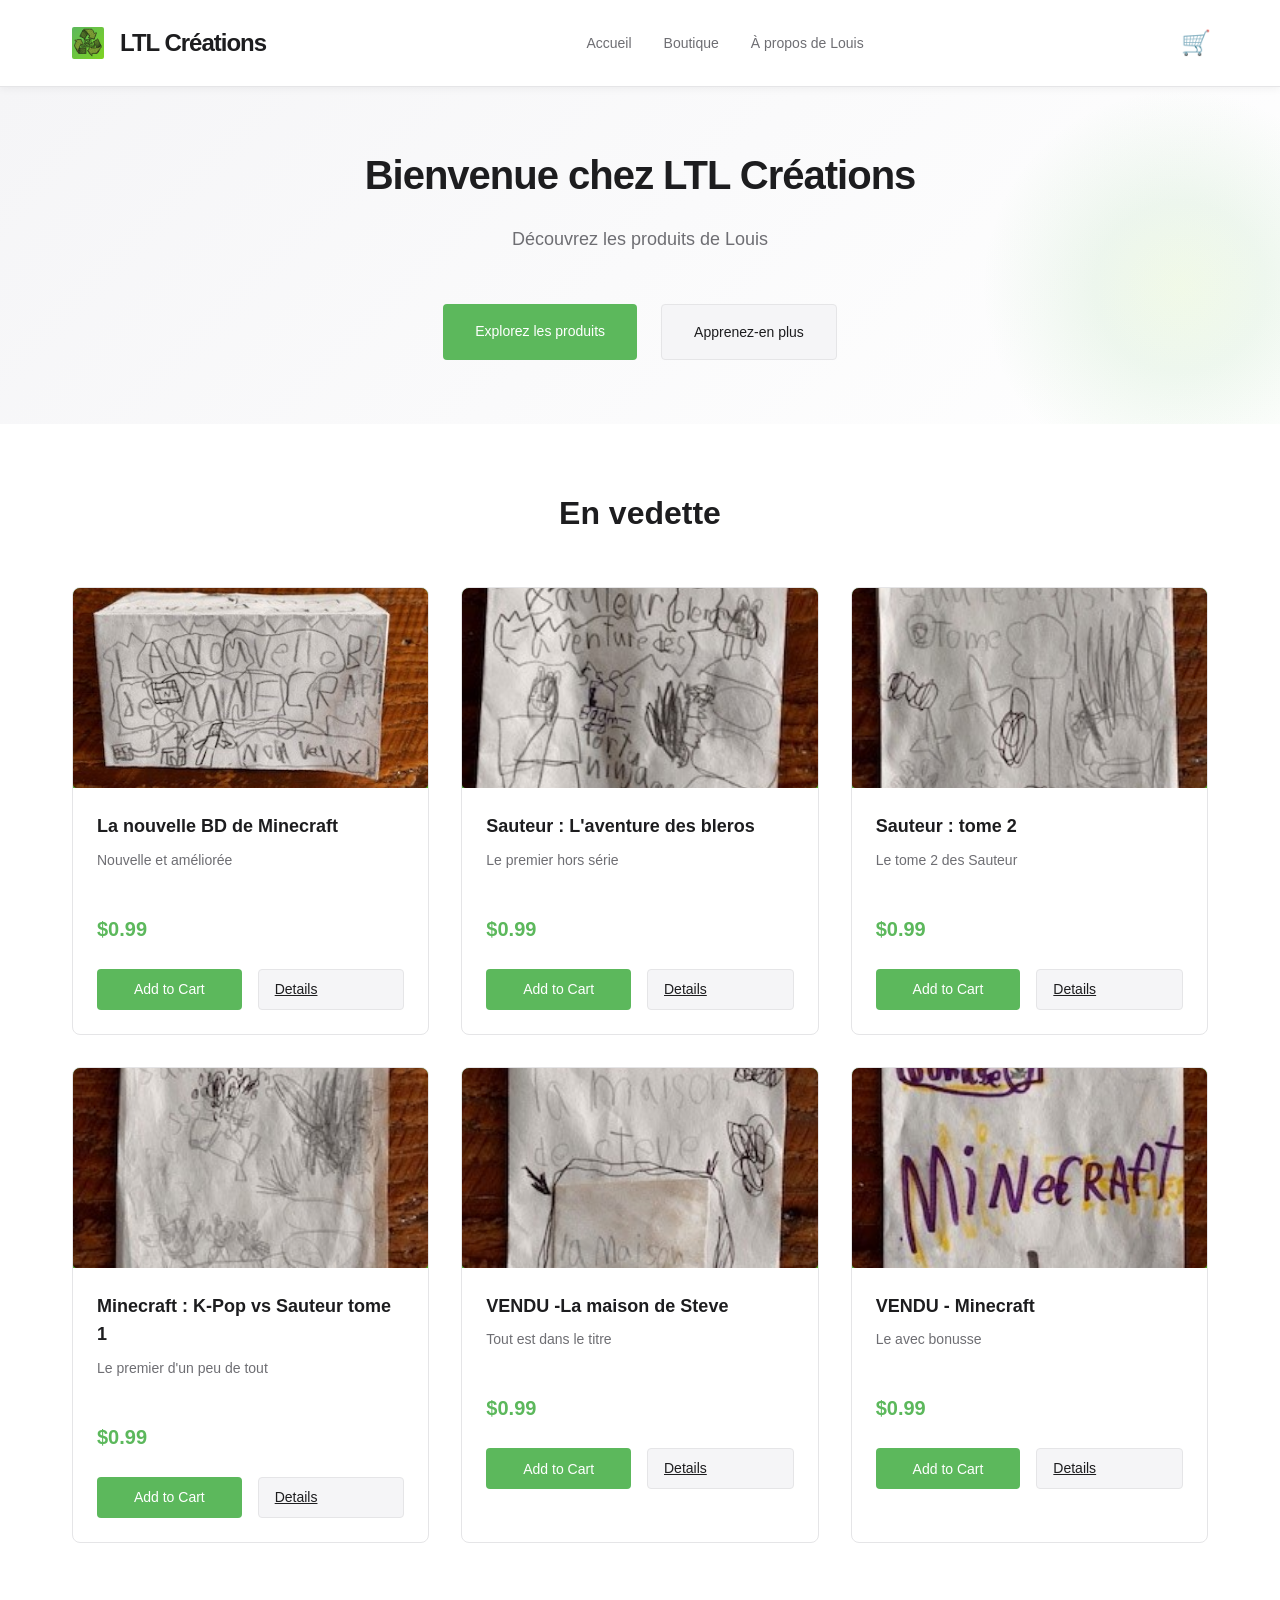
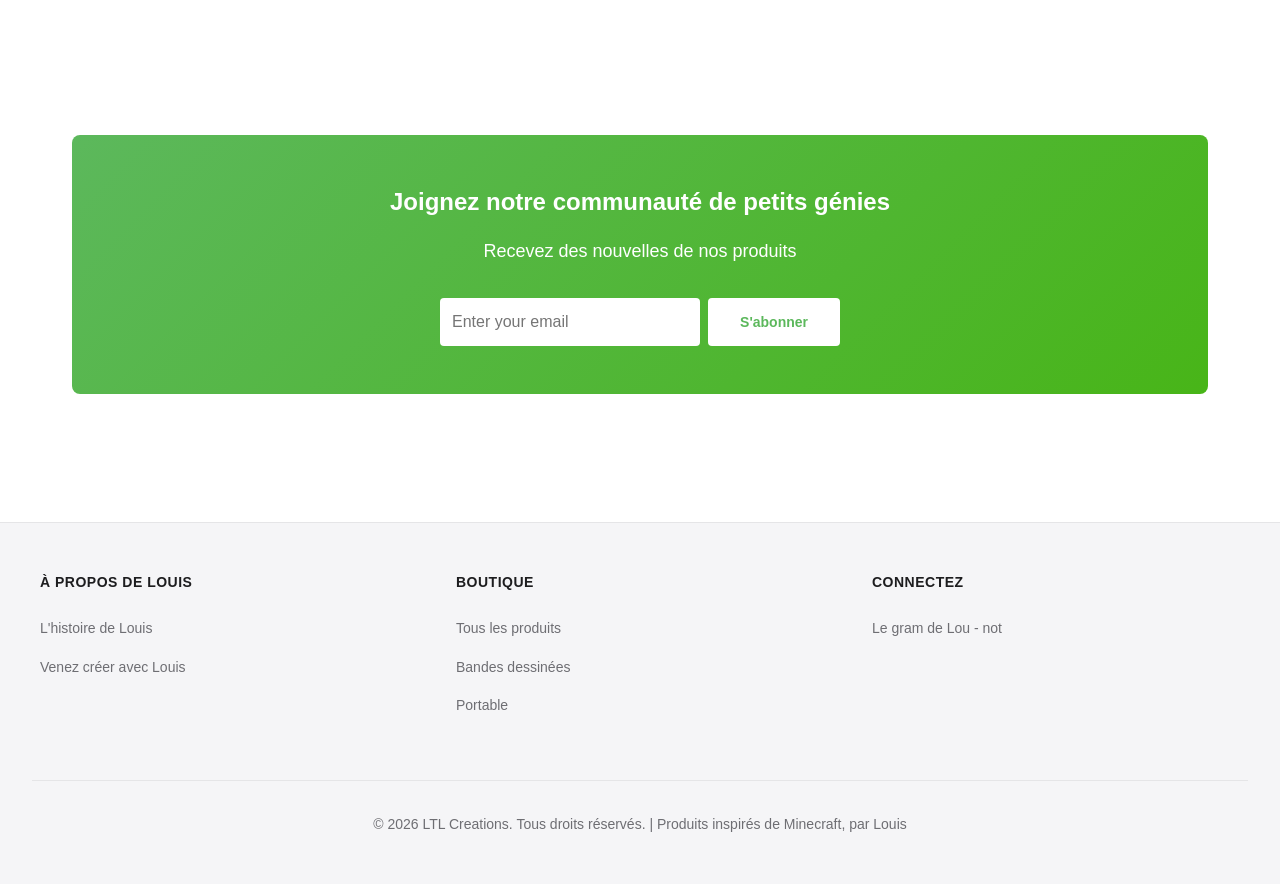
<file: index.html>
<!DOCTYPE html>
<html lang="en">
<head>
  <meta charset="UTF-8">
  <meta name="viewport" content="width=device-width, initial-scale=1.0">
  <title>LTL Créations - Des outils de génie pour les petits et les grands</title>
  <link rel="stylesheet" href="css/styles.css">
</head>
<body>
  <!-- Header & Navigation -->
  <header>
    <nav>
      <a href="index.html" class="logo">
        <div class="logo-icon">
          <img src="./assets/images/Designer.png" alt="LTL Créations Logo" style="height: 100% ; width: 100%">
        </div>
        <span>LTL Créations</span>
      </a>
      <ul class="nav-menu">
        <li><a href="../index.html">Accueil</a></li>
        <li><a href="./pages/products.html">Boutique</a></li>
        <li><a href="./pages/about.html">À propos de Louis</a></li>
      </ul>
      <div class="nav-icons">
        <a href="./pages/cart.html" class="cart-icon" style="font-size: x-large;">
          🛒
          <span class="cart-count" id="cart-count" style="display: none;">0</span>
        </a>
      </div>
    </nav>
  </header>

  <!-- Hero Section -->
  <section class="hero">
    <div class="hero-background"></div>
    <div class="hero-content">
      <h1>Bienvenue chez LTL Créations</h1>
      <p class="hero-subtitle">
        Découvrez les produits de Louis
      </p>
      <div class="cta-buttons">
        <a href="pages/products.html" class="btn btn-primary">Explorez les produits</a>
        <a href="pages/about.html" class="btn btn-secondary">Apprenez-en plus</a>
      </div>
    </div>
  </section>

  <!-- Featured Products Section -->
  <section class="featured-section">
    <h2 class="section-title">En vedette</h2>
    <div class="featured-grid" id="featured-grid"></div>
  </section>

  <!-- Newsletter Section -->
  <section class="featured-section">
    <div style="text-align: center; padding: 3rem; background: linear-gradient(135deg, #5cb85c 0%, #48b518 100%); border-radius: 8px; color: white;">
      <h2 style="margin-bottom: 1rem; color: white;">Joignez notre communauté de petits génies</h2>
      <p style="margin-bottom: 2rem; font-size: 1.125rem;">Recevez des nouvelles de nos produits</p>
      <form style="display: flex; gap: 0.5rem; max-width: 400px; margin: 0 auto;" onsubmit="event.preventDefault(); alert('Merci de vous abonner !')">
        <input type="email" placeholder="Enter your email" required style="flex: 1; padding: 0.75rem; border: none; border-radius: 4px; font-size: 1rem;">
        <button type="submit" class="btn" style="background-color: white; color: #5cb85c; font-weight: 600;">S'abonner</button>
      </form>
    </div>
  </section>

  <!-- Footer -->
  <footer>
    <div class="footer-content">
      <div class="footer-section">
        <h3>À propos de Louis</h3>
        <ul>
          <li><a href="pages/about.html">L'histoire de Louis</a></li>
          <li><a href="#careers">Venez créer avec Louis</a></li>
        </ul>
      </div>
      <div class="footer-section">
        <h3>Boutique</h3>
        <ul>
          <li><a href="pages/products.html">Tous les produits</a></li>
          <li><a href="pages/products.html?filter=Bandes dessinées">Bandes dessinées</a></li>
          <li><a href="pages/products.html?filter=Portable">Portable</a></li>
        </ul>
      </div>
      <div class="footer-section">
        <h3>Connectez</h3>
        <ul>
          <li><a href="#instagram">Le gram de Lou - not</a></li>
        </ul>
      </div>
    </div>
    <div class="footer-bottom">
      <p>&copy; 2026 LTL Creations. Tous droits réservés. | Produits inspirés de Minecraft, par Louis</p>
    </div>
  </footer>

  <script src="js/script.js"></script>
  <script>
    // Display featured products on homepage
    document.addEventListener('DOMContentLoaded', function() {
      displayProducts(PRODUCTS.slice(0, 6));
    });
  </script>
</body>
</html>
</file>
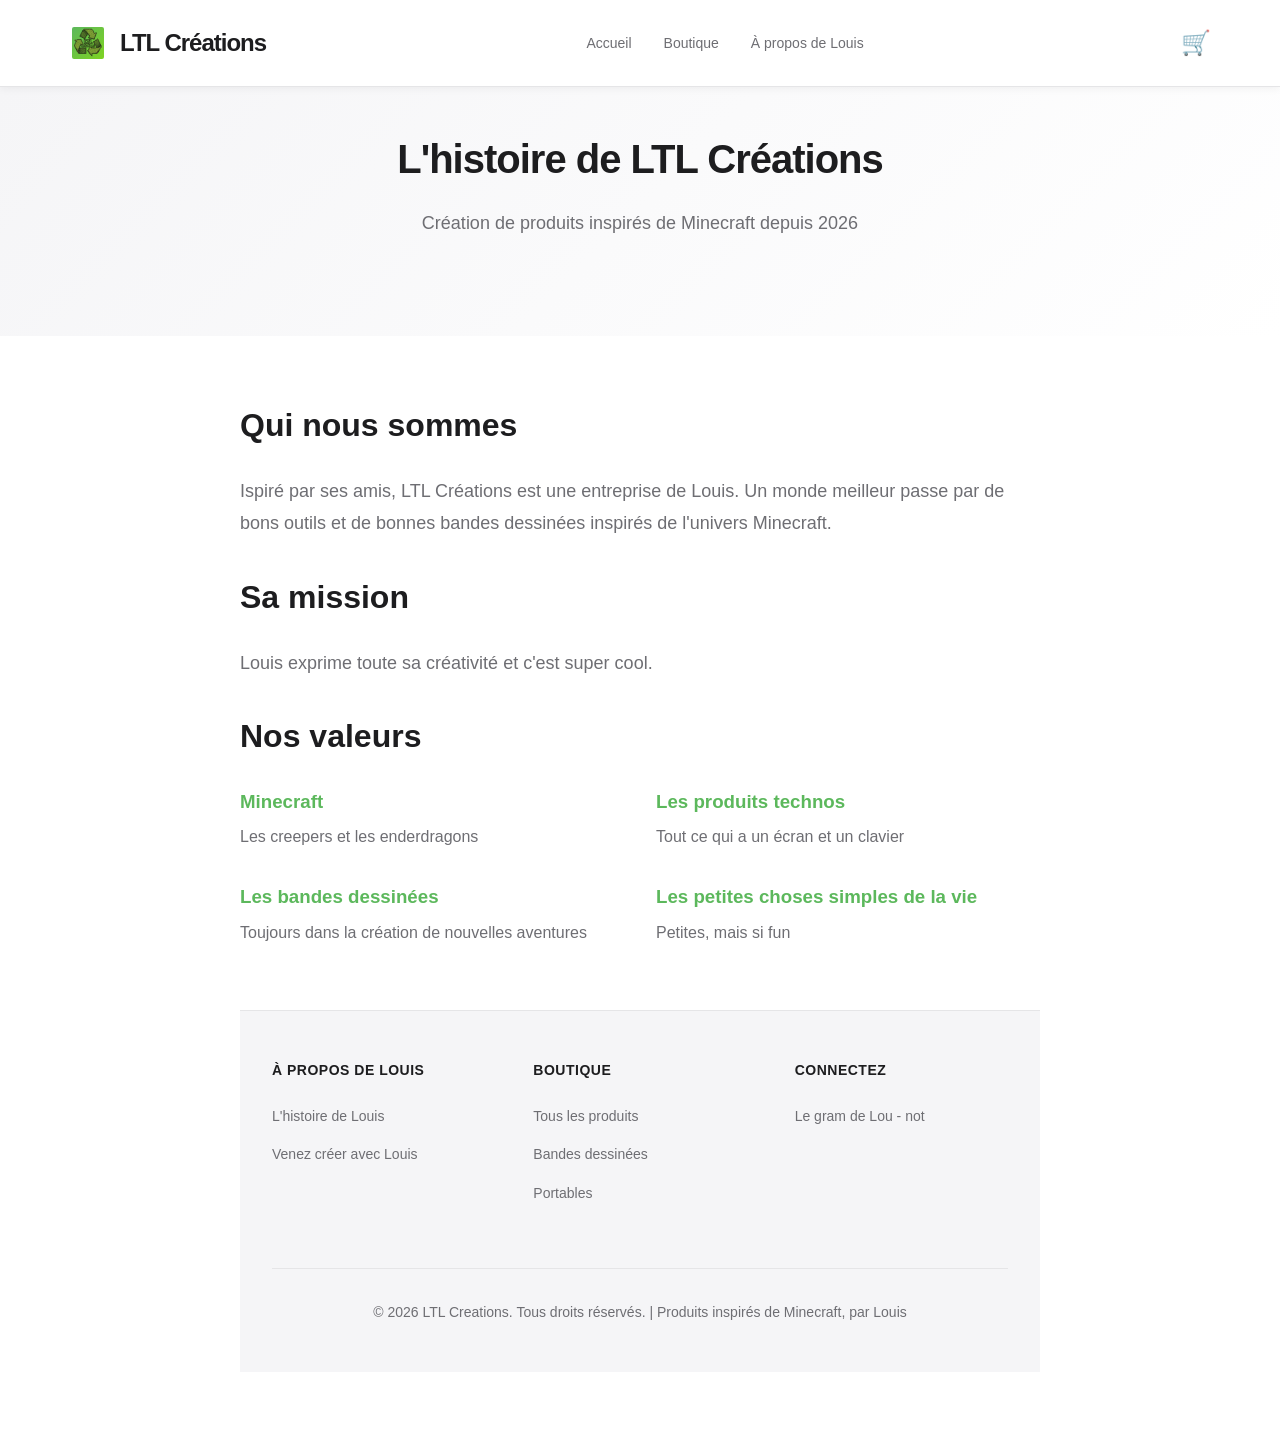
<file: pages/about.html>
<!DOCTYPE html>
<html lang="en">
<head>
  <meta charset="UTF-8">
  <meta name="viewport" content="width=device-width, initial-scale=1.0">
  <title>LTL Créations - À propos de Louis</title>
  <link rel="stylesheet" href="../css/styles.css">
</head>
<body>
  <!-- Header & Navigation -->
  <header>
    <nav>
      <a href="index.html" class="logo">
        <div class="logo-icon">
          <img src="https://djublanchard.github.io/ltl-creations/assets/images/Designer.png" alt="LTL Créations Logo" style="height: 100% ; width: 100%">
        </div>
        <span>LTL Créations</span>
      </a>
      <ul class="nav-menu">
        <li><a href="../index.html">Accueil</a></li>
        <li><a href="products.html">Boutique</a></li>
        <li><a href="about.html">À propos de Louis</a></li>
      </ul>
      <div class="nav-icons">
        <a href="cart.html" class="cart-icon" style="font-size: x-large;">
          🛒
          <span class="cart-count" id="cart-count" style="display: none;">0</span>
        </a>
      </div>
    </nav>
  </header>

  <!-- Hero Section -->
  <section class="hero" style="padding: 3rem 1.5rem;">
    <div class="hero-content">
      <h1>L'histoire de LTL Créations</h1>
      <p class="hero-subtitle">
        Création de produits inspirés de Minecraft depuis 2026
      </p>
    </div>
  </section>

  <!-- Content Sections -->
  <section class="featured-section">
    <div style="max-width: 800px; margin: 0 auto;">
      <h2 style="font-size: 2rem; margin-bottom: 1.5rem;">Qui nous sommes</h2>
      <p style="font-size: 1.125rem; line-height: 1.8; margin-bottom: 2rem; color: #6e6e73;">
        Ispiré par ses amis, LTL Créations est une entreprise de Louis. Un monde meilleur passe par de bons outils et de bonnes bandes dessinées inspirés de l'univers Minecraft.
      </p>
      <h2 style="font-size: 2rem; margin-bottom: 1.5rem;">Sa mission</h2>
      <p style="font-size: 1.125rem; line-height: 1.8; margin-bottom: 2rem; color: #6e6e73;">
        Louis exprime toute sa créativité et c'est super cool.
      </p>
      <h2 style="font-size: 2rem; margin-bottom: 1.5rem;">Nos valeurs</h2>
      <div style="display: grid; grid-template-columns: 1fr 1fr; gap: 2rem; margin-bottom: 3rem;">
        <div>
          <h3 style="color: #5cb85c; margin-bottom: 0.5rem;">Minecraft</h3>
          <p style="color: #6e6e73;">Les creepers et les enderdragons</p>
        </div>
        <div>
          <h3 style="color: #5cb85c; margin-bottom: 0.5rem;">Les produits technos</h3>
          <p style="color: #6e6e73;">Tout ce qui a un écran et un clavier</p>
        </div>
        <div>
          <h3 style="color: #5cb85c; margin-bottom: 0.5rem;">Les bandes dessinées</h3>
          <p style="color: #6e6e73;">Toujours dans la création de nouvelles aventures</p>
        </div>
        <div>
          <h3 style="color: #5cb85c; margin-bottom: 0.5rem;">Les petites choses simples de la vie</h3>
          <p style="color: #6e6e73;">Petites, mais si fun</p>
        </div>
      </div>

      
  <!-- Footer -->
  <footer>
    <div class="footer-content">
      <div class="footer-section">
        <h3>À propos de Louis</h3>
        <ul>
          <li><a href="pages/about.html">L'histoire de Louis</a></li>
          <li><a href="#careers">Venez créer avec Louis</a></li>
        </ul>
      </div>
      <div class="footer-section">
        <h3>Boutique</h3>
        <ul>
          <li><a href="pages/products.html">Tous les produits</a></li>
          <li><a href="pages/products.html?filter=Bandes dessinées">Bandes dessinées</a></li>
          <li><a href="pages/products.html?filter=Portable">Portables</a></li>
        </ul>
      </div>
      <div class="footer-section">
        <h3>Connectez</h3>
        <ul>
          <li><a href="#instagram">Le gram de Lou - not</a></li>
        </ul>
      </div>
    </div>
    <div class="footer-bottom">
      <p>&copy; 2026 LTL Creations. Tous droits réservés. | Produits inspirés de Minecraft, par Louis</p>
    </div>
  </footer>

  <script src="../js/script.js"></script>
</body>
</html>
</file>
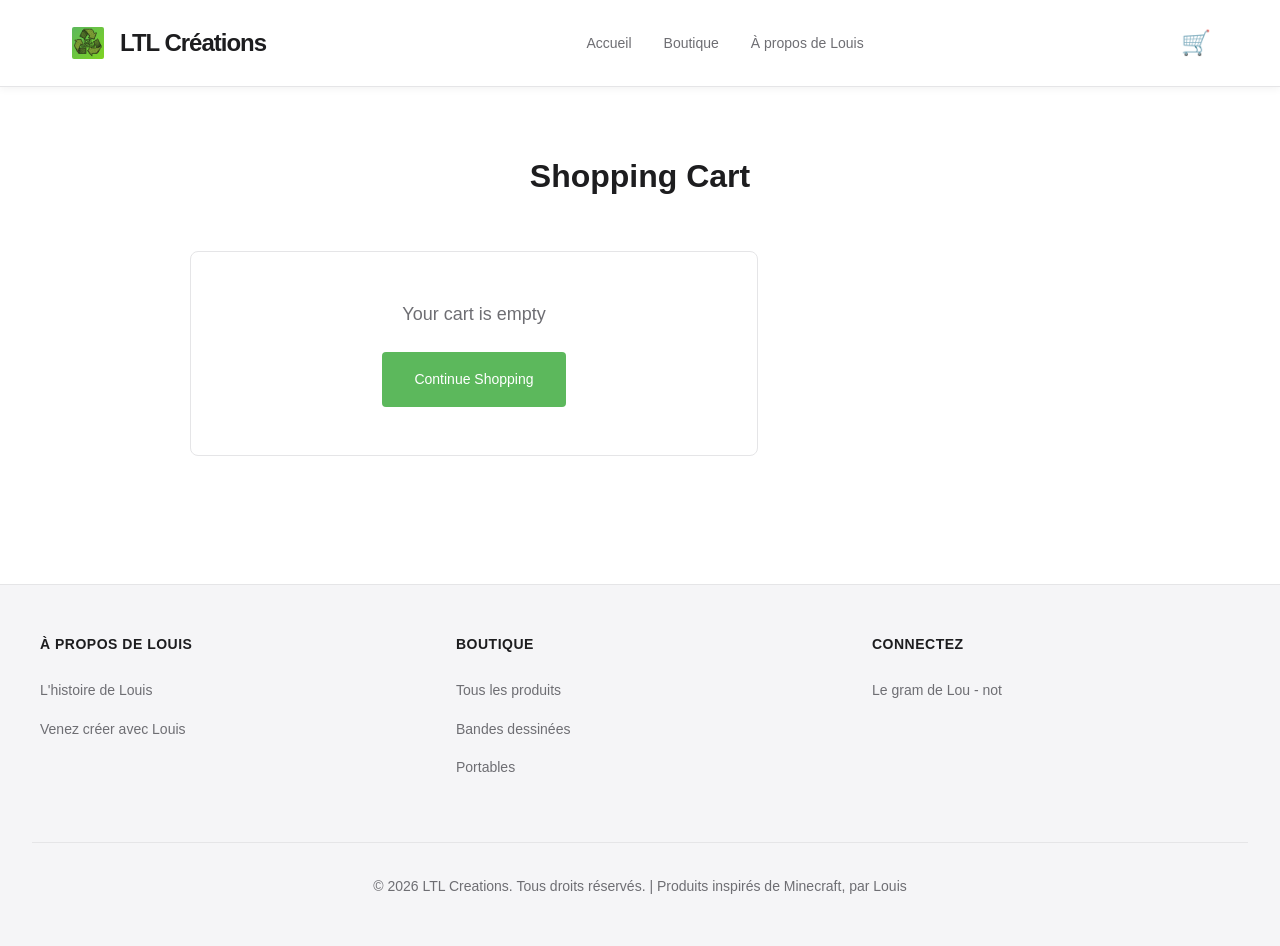
<file: pages/cart.html>
<!DOCTYPE html>
<html lang="en">
<head>
  <meta charset="UTF-8">
  <meta name="viewport" content="width=device-width, initial-scale=1.0">
  <title>LTL Créations - Votre panier</title>
  <link rel="stylesheet" href="../css/styles.css">
</head>
<body>
  <!-- Header & Navigation -->
  <header>
    <nav>
      <a href="index.html" class="logo">
        <div class="logo-icon">
          <img src="https://djublanchard.github.io/ltl-creations/assets/images/Designer.png" alt="LTL Créations Logo" style="height: 100% ; width: 100%">
        </div>
        <span>LTL Créations</span>
      </a>
      <ul class="nav-menu">
        <li><a href="../index.html">Accueil</a></li>
        <li><a href="products.html">Boutique</a></li>
        <li><a href="about.html">À propos de Louis</a></li>
      </ul>
      <div class="nav-icons">
        <a href="cart.html" class="cart-icon" style="font-size: x-large;">
          🛒
          <span class="cart-count" id="cart-count" style="display: none;">0</span>
        </a>
      </div>
    </nav>
  </header>

  <!-- Cart Section -->
  <section class="featured-section">
    <h1 class="section-title">Shopping Cart</h1>
    
    <div style="display: grid; grid-template-columns: 1fr 300px; gap: 2rem; max-width: 900px; margin: 0 auto;">
      <div>
        <div id="cart-items" style="border-radius: 8px; border: 1px solid #e5e5e7;">
          <!-- Cart items will be rendered here -->
        </div>
      </div>
      
      <div id="cart-summary">
        <!-- Cart summary will be rendered here -->
      </div>
    </div>
  </section>

  <!-- Footer -->
  <footer>
    <div class="footer-content">
      <div class="footer-section">
        <h3>À propos de Louis</h3>
        <ul>
          <li><a href="pages/about.html">L'histoire de Louis</a></li>
          <li><a href="#careers">Venez créer avec Louis</a></li>
        </ul>
      </div>
      <div class="footer-section">
        <h3>Boutique</h3>
        <ul>
          <li><a href="pages/products.html">Tous les produits</a></li>
          <li><a href="pages/products.html?filter=Bandes dessinées">Bandes dessinées</a></li>
          <li><a href="pages/products.html?filter=Portable">Portables</a></li>
        </ul>
      </div>
      <div class="footer-section">
        <h3>Connectez</h3>
        <ul>
          <li><a href="#instagram">Le gram de Lou - not</a></li>
        </ul>
      </div>
    </div>
    <div class="footer-bottom">
      <p>&copy; 2026 LTL Creations. Tous droits réservés. | Produits inspirés de Minecraft, par Louis</p>
    </div>
  </footer>

  <script src="../js/script.js"></script>
  <script>
    document.addEventListener('DOMContentLoaded', function() {
      initCartPage();
    });
  </script>
</body>
</html>
</file>
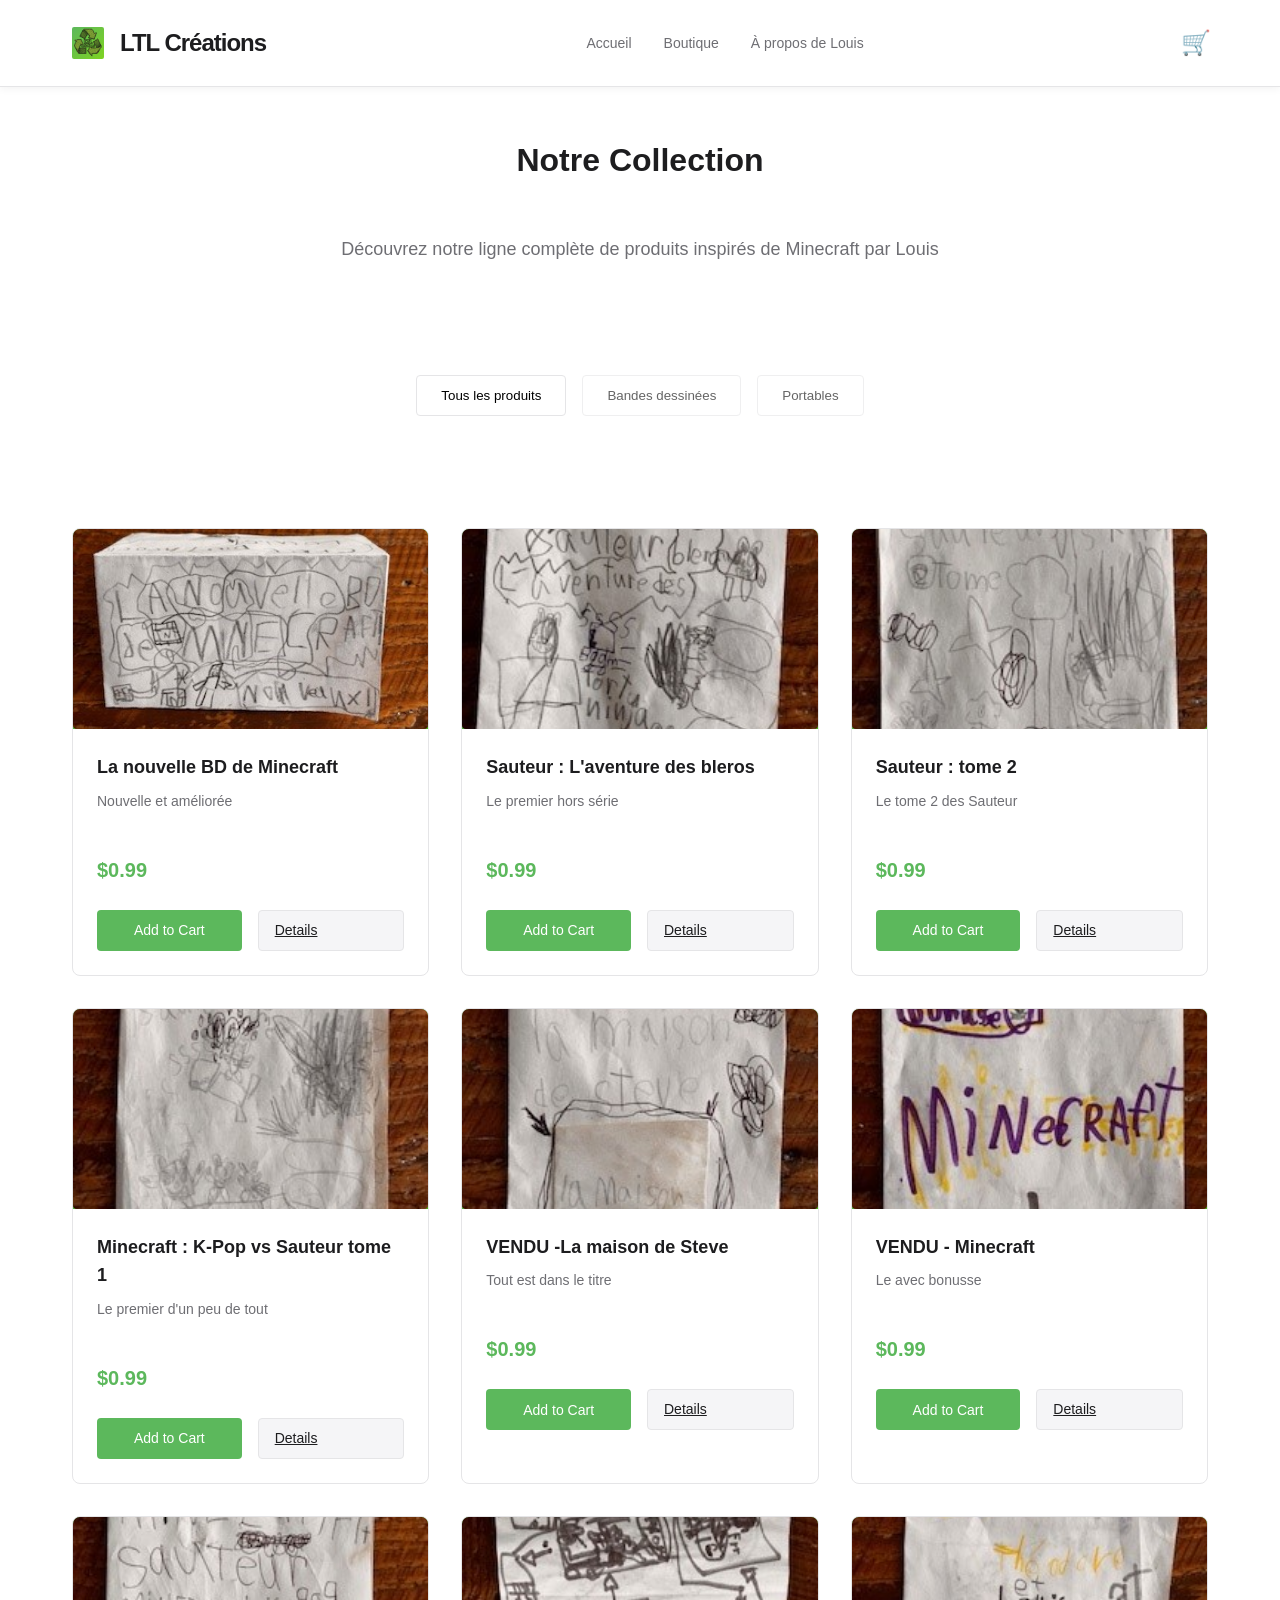
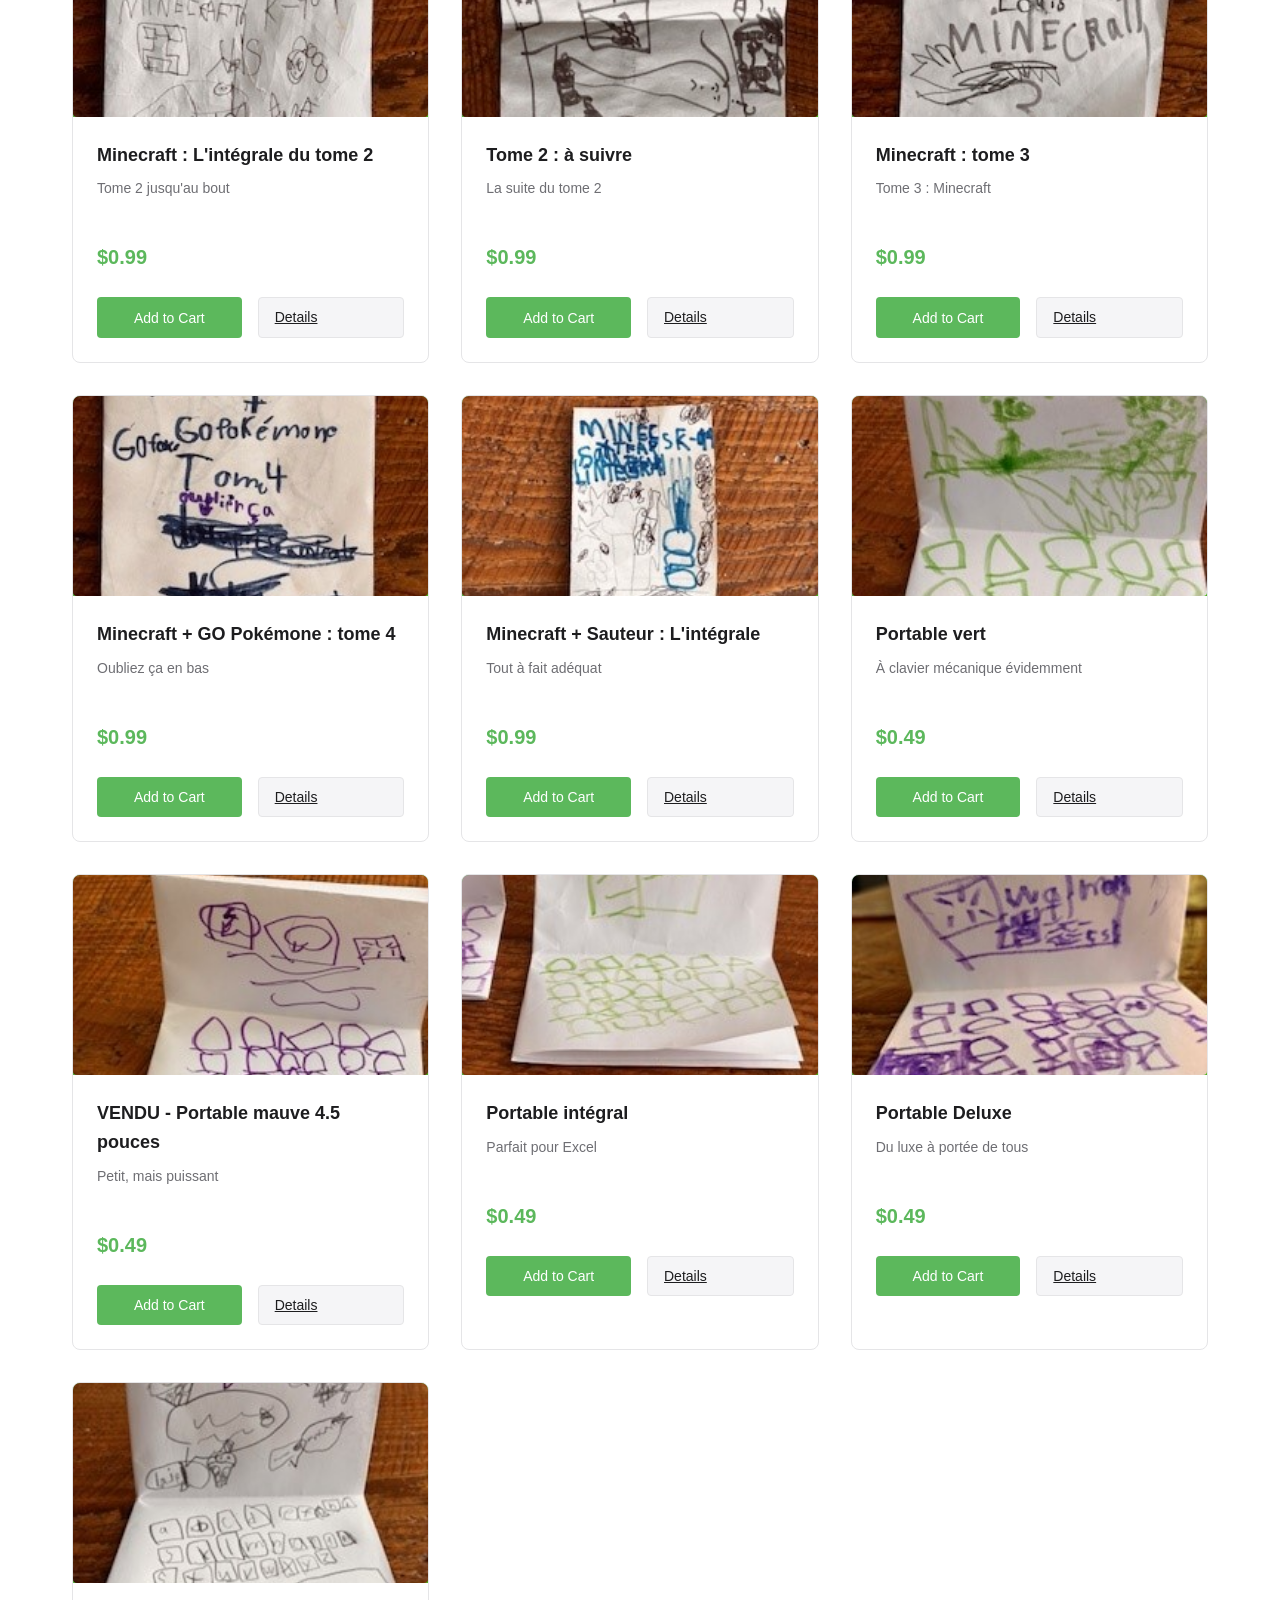
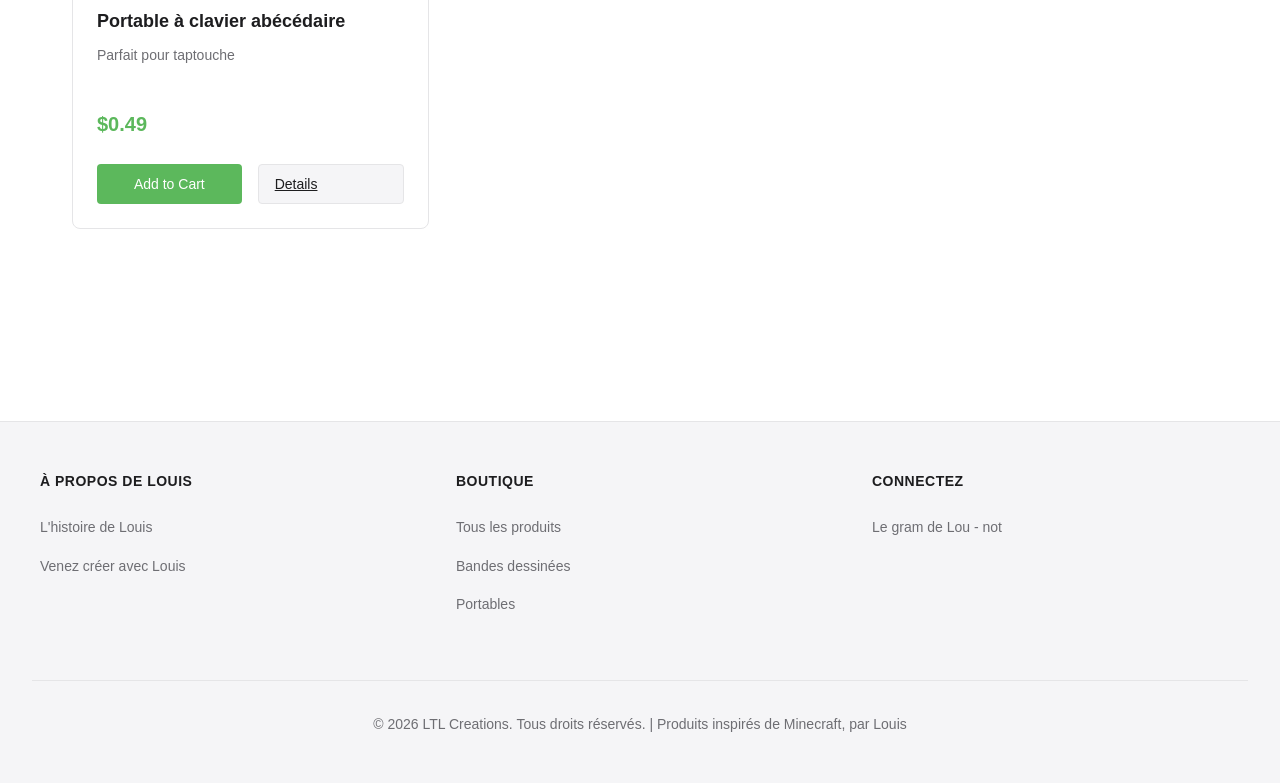
<file: pages/checkout.html>
<!DOCTYPE html>
<html lang="en">
<head>
  <meta charset="UTF-8">
  <meta name="viewport" content="width=device-width, initial-scale=1.0">
  <title>Alrighty then - LTL Créations</title>
  <link rel="stylesheet" href="../css/styles.css">
</head>
<body>
  <!-- Header & Navigation -->
  <header>
    <nav>
      <a href="index.html" class="logo">
        <div class="logo-icon">
          <img src="https://djublanchard.github.io/ltl-creations/assets/images/Designer.png" alt="LTL Créations Logo" style="height: 100% ; width: 100%">
        </div>
        <span>LTL Créations</span>
      </a>
      <ul class="nav-menu">
        <li><a href="../index.html">Accueil</a></li>
        <li><a href="products.html">Boutique</a></li>
        <li><a href="about.html">À propos de Louis</a></li>
      </ul>
      <div class="nav-icons">
        <a href="cart.html" class="cart-icon" style="font-size: x-large;">
          🛒
          <span class="cart-count" id="cart-count" style="display: none;">0</span>
        </a>
      </div>
    </nav>
  </header>

  <!-- Checkout Section -->
  <section class="featured-section">
    <h1 class="section-title">Checkout</h1>
    
    <div style="display: grid; grid-template-columns: 1fr 300px; gap: 2rem; max-width: 900px; margin: 0 auto;">
      <!-- Checkout Form -->
      <div class="form-container">
        <h2 style="margin-bottom: 1.5rem;">Shipping Information</h2>
        <form id="checkout-form" onsubmit="submitCheckout(event)">
          <div class="form-group">
            <label for="name">Full Name</label>
            <input type="text" id="name" required>
          </div>

          <div class="form-group">
            <label for="email">Email Address</label>
            <input type="email" id="email" required>
          </div>

          <div class="form-group">
            <label for="address">Street Address</label>
            <input type="text" id="address" required>
          </div>

          <div style="display: grid; grid-template-columns: 1fr 1fr; gap: 1rem;">
            <div class="form-group">
              <label for="city">City</label>
              <input type="text" id="city" required>
            </div>
            <div class="form-group">
              <label for="zip">Zip Code</label>
              <input type="text" id="zip" required>
            </div>
          </div>

          <div class="form-group">
            <label for="country">Country</label>
            <select id="country" required>
              <option value="">Select Country</option>
              <option value="US">United States</option>
              <option value="CA">Canada</option>
              <option value="UK">United Kingdom</option>
              <option value="AU">Australia</option>
              <option value="DE">Germany</option>
              <option value="FR">France</option>
            </select>
          </div>

          <h2 style="margin-top: 2rem; margin-bottom: 1.5rem;">Payment Method</h2>
          
          <div class="form-group">
            <label for="cardname">Name on Card</label>
            <input type="text" id="cardname" required>
          </div>

          <div class="form-group">
            <label for="cardnumber">Card Number</label>
            <input type="text" id="cardnumber" placeholder="1234 5678 9012 3456" required>
          </div>

          <div style="display: grid; grid-template-columns: 1fr 1fr; gap: 1rem;">
            <div class="form-group">
              <label for="expiry">Expiry Date</label>
              <input type="text" id="expiry" placeholder="MM/YY" required>
            </div>
            <div class="form-group">
              <label for="cvv">CVV</label>
              <input type="text" id="cvv" placeholder="123" required>
            </div>
          </div>

          <button type="submit" class="btn btn-primary" style="width: 100%; margin-top: 2rem; padding: 1rem;">
            Commande complétée. Yéh.
          </button>
        </form>
      </div>

      <!-- Order Summary -->
      <div>
        <div class="cart-summary">
          <h3 style="margin-bottom: 1rem;">Résumé de la commande</h3>
          <div id="order-summary">
            <!-- Items will be rendered here -->
          </div>
        </div>
      </div>
    </div>
  </section>

  <!-- Footer -->
  <footer>
    <div class="footer-content">
      <div class="footer-section">
        <h3>À propos de Louis</h3>
        <ul>
          <li><a href="pages/about.html">L'histoire de Louis</a></li>
          <li><a href="#careers">Venez créer avec Louis</a></li>
        </ul>
      </div>
      <div class="footer-section">
        <h3>Boutique</h3>
        <ul>
          <li><a href="pages/products.html">Tous les produits</a></li>
          <li><a href="pages/products.html?filter=Bandes dessinées">Bandes dessinées</a></li>
          <li><a href="pages/products.html?filter=Portable">Portables</a></li>
        </ul>
      </div>
      <div class="footer-section">
        <h3>Connectez</h3>
        <ul>
          <li><a href="#instagram">Le gram de Lou - not</a></li>
        </ul>
      </div>
    </div>
    <div class="footer-bottom">
      <p>&copy; 2026 LTL Creations. Tous droits réservés. | Produits inspirés de Minecraft, par Louis</p>
    </div>
  </footer>

  <script src="../js/script.js"></script>
  <script>
    document.addEventListener('DOMContentLoaded', function() {
      initCheckoutPage();
    });
  </script>
</body>
</html>
</file>
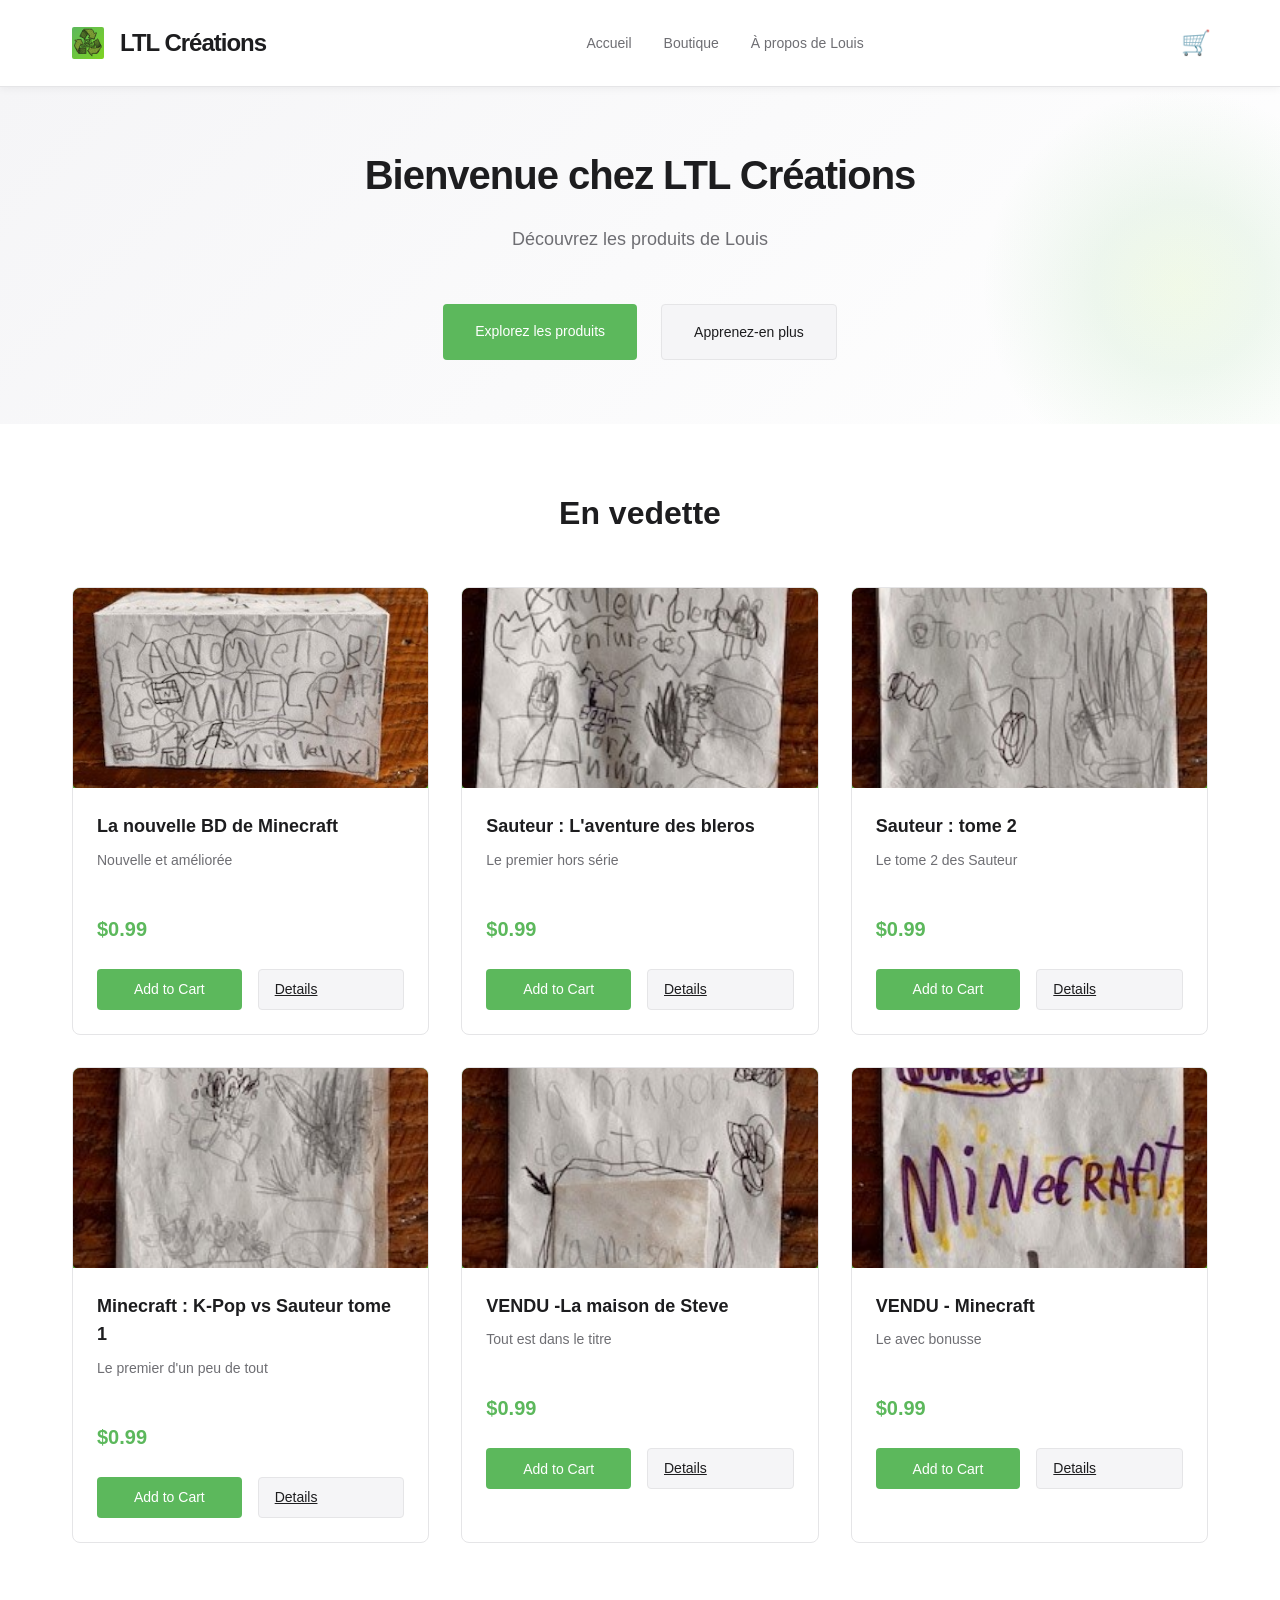
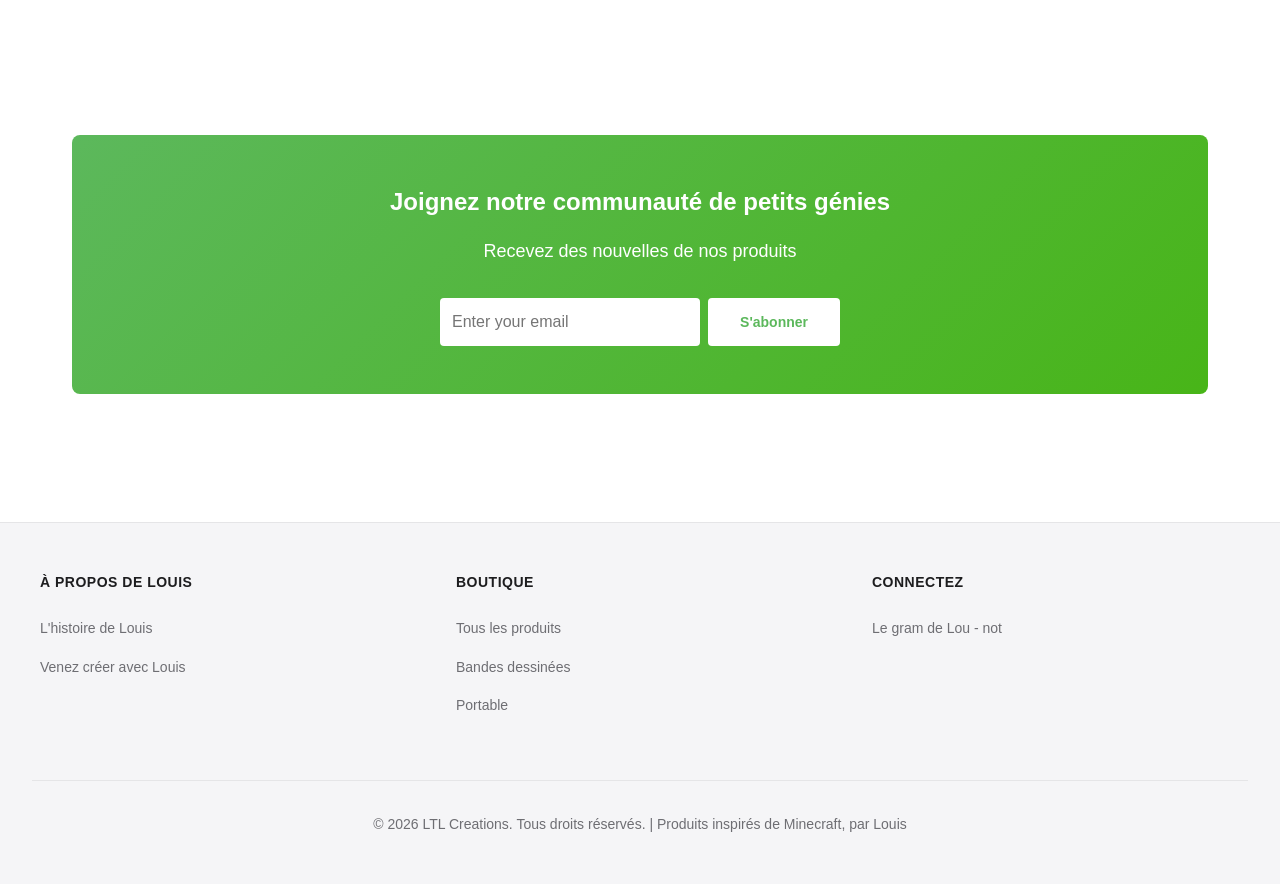
<file: pages/confirmation.html>
<!DOCTYPE html>
<html lang="en">
<head>
  <meta charset="UTF-8">
  <meta name="viewport" content="width=device-width, initial-scale=1.0">
  <title>Confirmation de commande - LTL Créations</title>
  <link rel="stylesheet" href="../css/styles.css">
</head>
<body>
  <!-- Header & Navigation -->
  <header>
    <nav>
      <a href="index.html" class="logo">
        <div class="logo-icon">
          <img src="https://djublanchard.github.io/ltl-creations/assets/images/Designer.png" alt="LTL Créations Logo" style="height: 100% ; width: 100%">
        </div>
        <span>LTL Créations</span>
      </a>
      <ul class="nav-menu">
        <li><a href="../index.html">Accueil</a></li>
        <li><a href="products.html">Boutique</a></li>
        <li><a href="about.html">À propos de Louis</a></li>
      </ul>
      <div class="nav-icons">
        <a href="cart.html" class="cart-icon" style="font-size: x-large;">
          🛒
          <span class="cart-count" id="cart-count" style="display: none;">0</span>
        </a>
      </div>
    </nav>
  </header>

  <!-- Confirmation Section -->
  <section class="featured-section">
    <div id="confirmation-content" style="max-width: 600px; margin: 0 auto;">
      <p style="text-align: center;">Processing your order...</p>
    </div>
  </section>

  <!-- Footer -->
  <footer>
    <div class="footer-content">
      <div class="footer-section">
        <h3>À propos de Louis</h3>
        <ul>
          <li><a href="pages/about.html">L'histoire de Louis</a></li>
          <li><a href="#careers">Venez créer avec Louis</a></li>
        </ul>
      </div>
      <div class="footer-section">
        <h3>Boutique</h3>
        <ul>
          <li><a href="pages/products.html">Tous les produits</a></li>
          <li><a href="pages/products.html?filter=Bandes dessinées">Bandes dessinées</a></li>
          <li><a href="pages/products.html?filter=Portable">Portables</a></li>
        </ul>
      </div>
      <div class="footer-section">
        <h3>Connectez</h3>
        <ul>
          <li><a href="#instagram">Le gram de Lou - not</a></li>
        </ul>
      </div>
    </div>
    <div class="footer-bottom">
      <p>&copy; 2026 LTL Creations. Tous droits réservés. | Produits inspirés de Minecraft, par Louis</p>
    </div>
  </footer>

  <script src="../js/script.js"></script>
  <script>
    document.addEventListener('DOMContentLoaded', function() {
      initConfirmationPage();
    });
  </script>
</body>
</html>
</file>
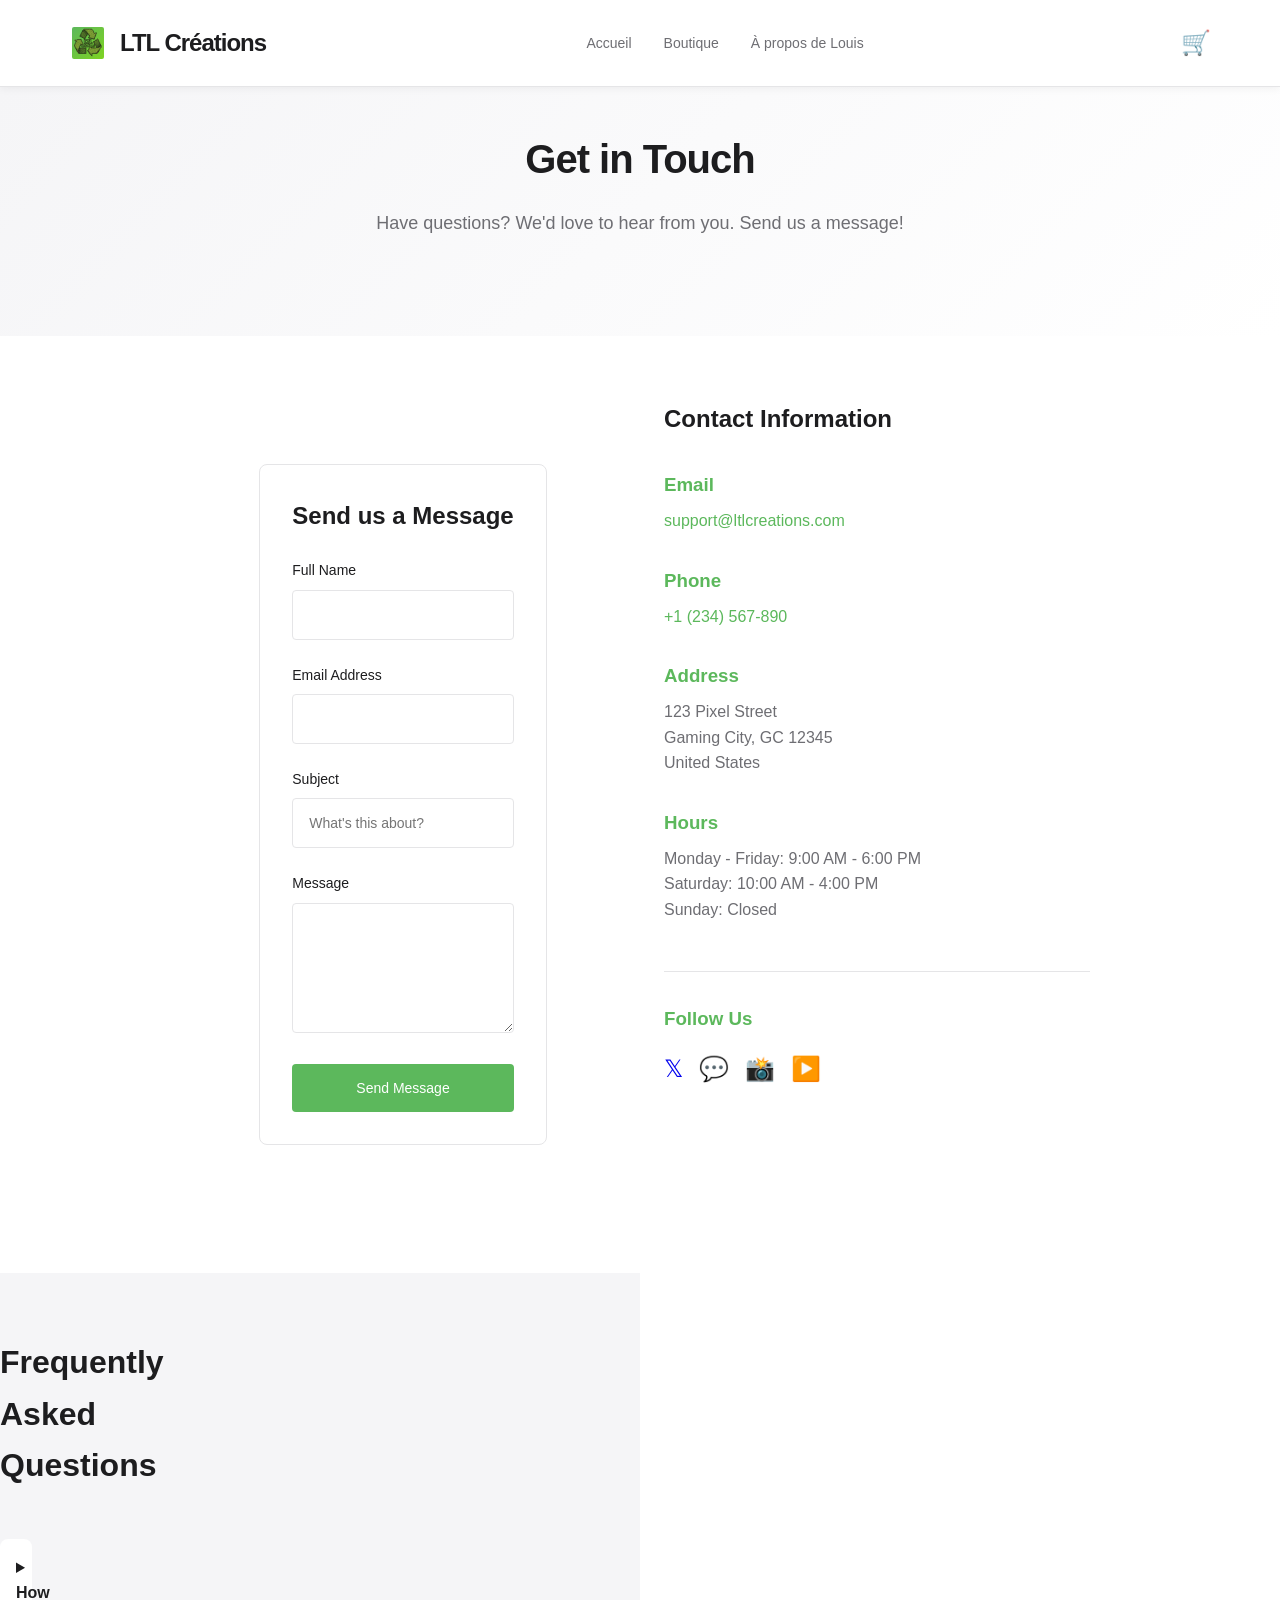
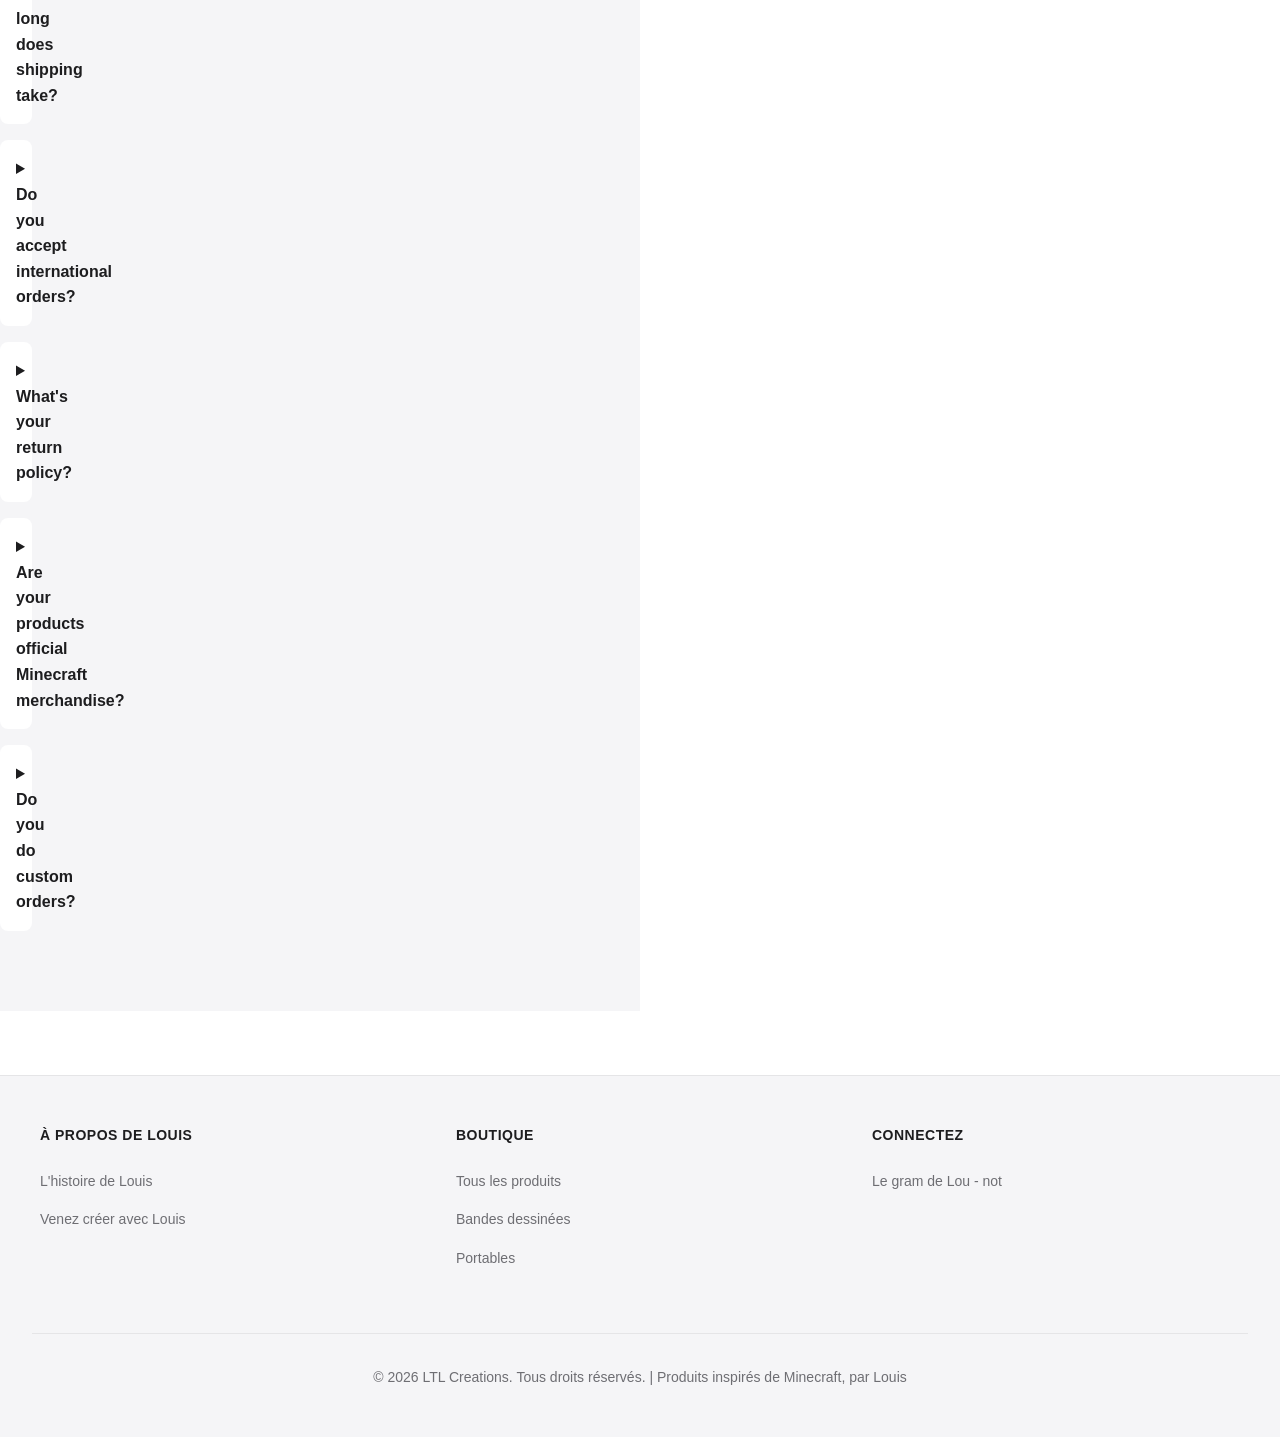
<file: pages/contact.html>
<!DOCTYPE html>
<html lang="en">
<head>
  <meta charset="UTF-8">
  <meta name="viewport" content="width=device-width, initial-scale=1.0">
  <title>LTL Creations - À propos de Louis</title>
  <link rel="stylesheet" href="../css/styles.css">
</head>
<body>
  <!-- Header & Navigation -->
  <header>
    <nav>
      <a href="index.html" class="logo">
        <div class="logo-icon">
          <img src="https://djublanchard.github.io/ltl-creations/assets/images/Designer.png" alt="LTL Créations Logo" style="height: 100% ; width: 100%">
        </div>
        <span>LTL Créations</span>
      </a>
      <ul class="nav-menu">
        <li><a href="../index.html">Accueil</a></li>
        <li><a href="products.html">Boutique</a></li>
        <li><a href="about.html">À propos de Louis</a></li>
      </ul>
      <div class="nav-icons">
        <a href="cart.html" class="cart-icon" style="font-size: x-large;">
          🛒
          <span class="cart-count" id="cart-count" style="display: none;">0</span>
        </a>
      </div>
    </nav>
  </header>

  <!-- Hero Section -->
  <section class="hero" style="padding: 3rem 1.5rem;">
    <div class="hero-content">
      <h1>Get in Touch</h1>
      <p class="hero-subtitle">
        Have questions? We'd love to hear from you. Send us a message!
      </p>
    </div>
  </section>

  <!-- Contact Content -->
  <section class="featured-section">
    <div style="display: grid; grid-template-columns: 1fr 1fr; gap: 3rem; max-width: 900px; margin: 0 auto;">
      <!-- Contact Form -->
      <div class="form-container">
        <h2 style="margin-bottom: 1.5rem;">Send us a Message</h2>
        <form id="contact-form" onsubmit="submitContactForm(event)">
          <div class="form-group">
            <label for="contact-name">Full Name</label>
            <input type="text" id="contact-name" required>
          </div>

          <div class="form-group">
            <label for="contact-email">Email Address</label>
            <input type="email" id="contact-email" required>
          </div>

          <div class="form-group">
            <label for="contact-subject">Subject</label>
            <input type="text" id="contact-subject" placeholder="What's this about?">
          </div>

          <div class="form-group">
            <label for="contact-message">Message</label>
            <textarea id="contact-message" rows="6" required style="resize: vertical;"></textarea>
          </div>

          <button type="submit" class="btn btn-primary" style="width: 100%;">
            Send Message
          </button>
        </form>
      </div>

      <!-- Contact Info -->
      <div>
        <h2 style="margin-bottom: 2rem;">Contact Information</h2>
        
        <div style="margin-bottom: 2rem;">
          <h3 style="color: #5cb85c; margin-bottom: 0.5rem;">Email</h3>
          <p style="color: #6e6e73;">
            <a href="mailto:support@ltlcreations.com" style="color: #5cb85c; text-decoration: none;">
              support@ltlcreations.com
            </a>
          </p>
        </div>

        <div style="margin-bottom: 2rem;">
          <h3 style="color: #5cb85c; margin-bottom: 0.5rem;">Phone</h3>
          <p style="color: #6e6e73;">
            <a href="tel:+1234567890" style="color: #5cb85c; text-decoration: none;">
              +1 (234) 567-890
            </a>
          </p>
        </div>

        <div style="margin-bottom: 2rem;">
          <h3 style="color: #5cb85c; margin-bottom: 0.5rem;">Address</h3>
          <p style="color: #6e6e73;">
            123 Pixel Street<br>
            Gaming City, GC 12345<br>
            United States
          </p>
        </div>

        <div style="margin-bottom: 2rem;">
          <h3 style="color: #5cb85c; margin-bottom: 0.5rem;">Hours</h3>
          <p style="color: #6e6e73;">
            Monday - Friday: 9:00 AM - 6:00 PM<br>
            Saturday: 10:00 AM - 4:00 PM<br>
            Sunday: Closed
          </p>
        </div>

        <div style="margin-top: 3rem; padding-top: 2rem; border-top: 1px solid #e5e5e7;">
          <h3 style="color: #5cb85c; margin-bottom: 1rem;">Follow Us</h3>
          <div style="display: flex; gap: 1rem;">
            <a href="#twitter" style="font-size: 1.5rem; text-decoration: none;">𝕏</a>
            <a href="#discord" style="font-size: 1.5rem; text-decoration: none;">💬</a>
            <a href="#instagram" style="font-size: 1.5rem; text-decoration: none;">📸</a>
            <a href="#youtube" style="font-size: 1.5rem; text-decoration: none;">▶️</a>
          </div>
        </div>
      </div>
    </div>
  </section>

  <!-- FAQ Section -->
  <section class="featured-section" style="background-color: #f5f5f7; margin-left: -50vw; margin-right: -50vw; padding-left: 50vw; padding-right: 50vw;">
    <h2 class="section-title">Frequently Asked Questions</h2>
    
    <div style="max-width: 700px; margin: 0 auto;">
      <details style="margin-bottom: 1rem; padding: 1rem; background: white; border-radius: 8px; cursor: pointer;">
        <summary style="font-weight: 600; cursor: pointer;">How long does shipping take?</summary>
        <p style="margin-top: 1rem; color: #6e6e73;">
          We typically ship orders within 2-3 business days. Delivery times vary by location, ranging from 3-7 business days domestically and 7-14 days internationally.
        </p>
      </details>

      <details style="margin-bottom: 1rem; padding: 1rem; background: white; border-radius: 8px; cursor: pointer;">
        <summary style="font-weight: 600; cursor: pointer;">Do you accept international orders?</summary>
        <p style="margin-top: 1rem; color: #6e6e73;">
          Yes! We ship worldwide. International shipping costs and delivery times will be calculated at checkout.
        </p>
      </details>

      <details style="margin-bottom: 1rem; padding: 1rem; background: white; border-radius: 8px; cursor: pointer;">
        <summary style="font-weight: 600; cursor: pointer;">What's your return policy?</summary>
        <p style="margin-top: 1rem; color: #6e6e73;">
          We offer a 30-day money-back guarantee. If you're not satisfied with your purchase, contact us for a return authorization and refund instructions.
        </p>
      </details>

      <details style="margin-bottom: 1rem; padding: 1rem; background: white; border-radius: 8px; cursor: pointer;">
        <summary style="font-weight: 600; cursor: pointer;">Are your products official Minecraft merchandise?</summary>
        <p style="margin-top: 1rem; color: #6e6e73;">
          Our products are Minecraft-inspired fan creations. We're not affiliated with or endorsed by Mojang Studios/Microsoft, but we love celebrating Minecraft culture through quality merchandise.
        </p>
      </details>

      <details style="margin-bottom: 1rem; padding: 1rem; background: white; border-radius: 8px; cursor: pointer;">
        <summary style="font-weight: 600; cursor: pointer;">Do you do custom orders?</summary>
        <p style="margin-top: 1rem; color: #6e6e73;">
          Yes! We offer custom orders for bulk purchases and special requests. Please contact us for details and pricing.
        </p>
      </details>
    </div>
  </section>

  <!-- Footer -->
  <footer>
    <div class="footer-content">
      <div class="footer-section">
        <h3>À propos de Louis</h3>
        <ul>
          <li><a href="pages/about.html">L'histoire de Louis</a></li>
          <li><a href="#careers">Venez créer avec Louis</a></li>
        </ul>
      </div>
      <div class="footer-section">
        <h3>Boutique</h3>
        <ul>
          <li><a href="pages/products.html">Tous les produits</a></li>
          <li><a href="pages/products.html?filter=Bandes dessinées">Bandes dessinées</a></li>
          <li><a href="pages/products.html?filter=Portable">Portables</a></li>
        </ul>
      </div>
      <div class="footer-section">
        <h3>Connectez</h3>
        <ul>
          <li><a href="#instagram">Le gram de Lou - not</a></li>
        </ul>
      </div>
    </div>
    <div class="footer-bottom">
      <p>&copy; 2026 LTL Creations. Tous droits réservés. | Produits inspirés de Minecraft, par Louis</p>
    </div>
  </footer>

  <script src="../js/script.js"></script>
</body>
</html>
</file>
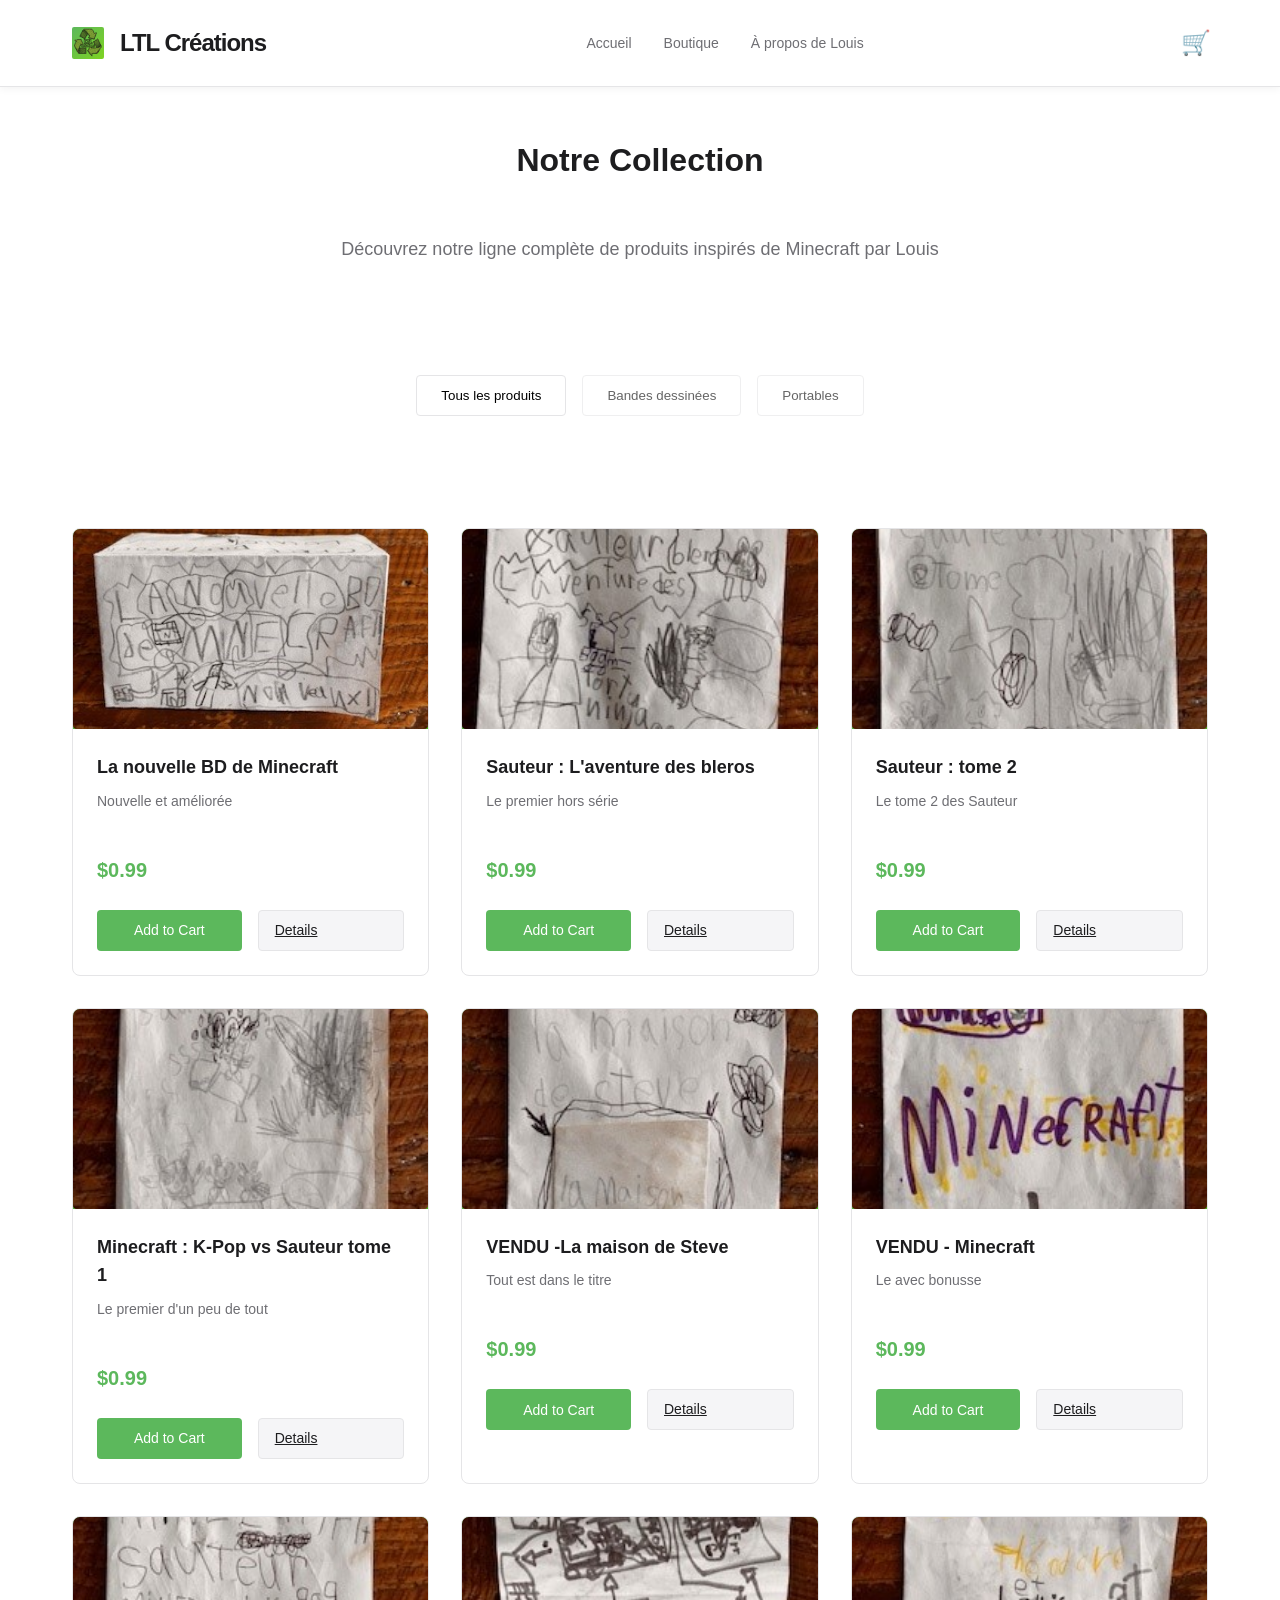
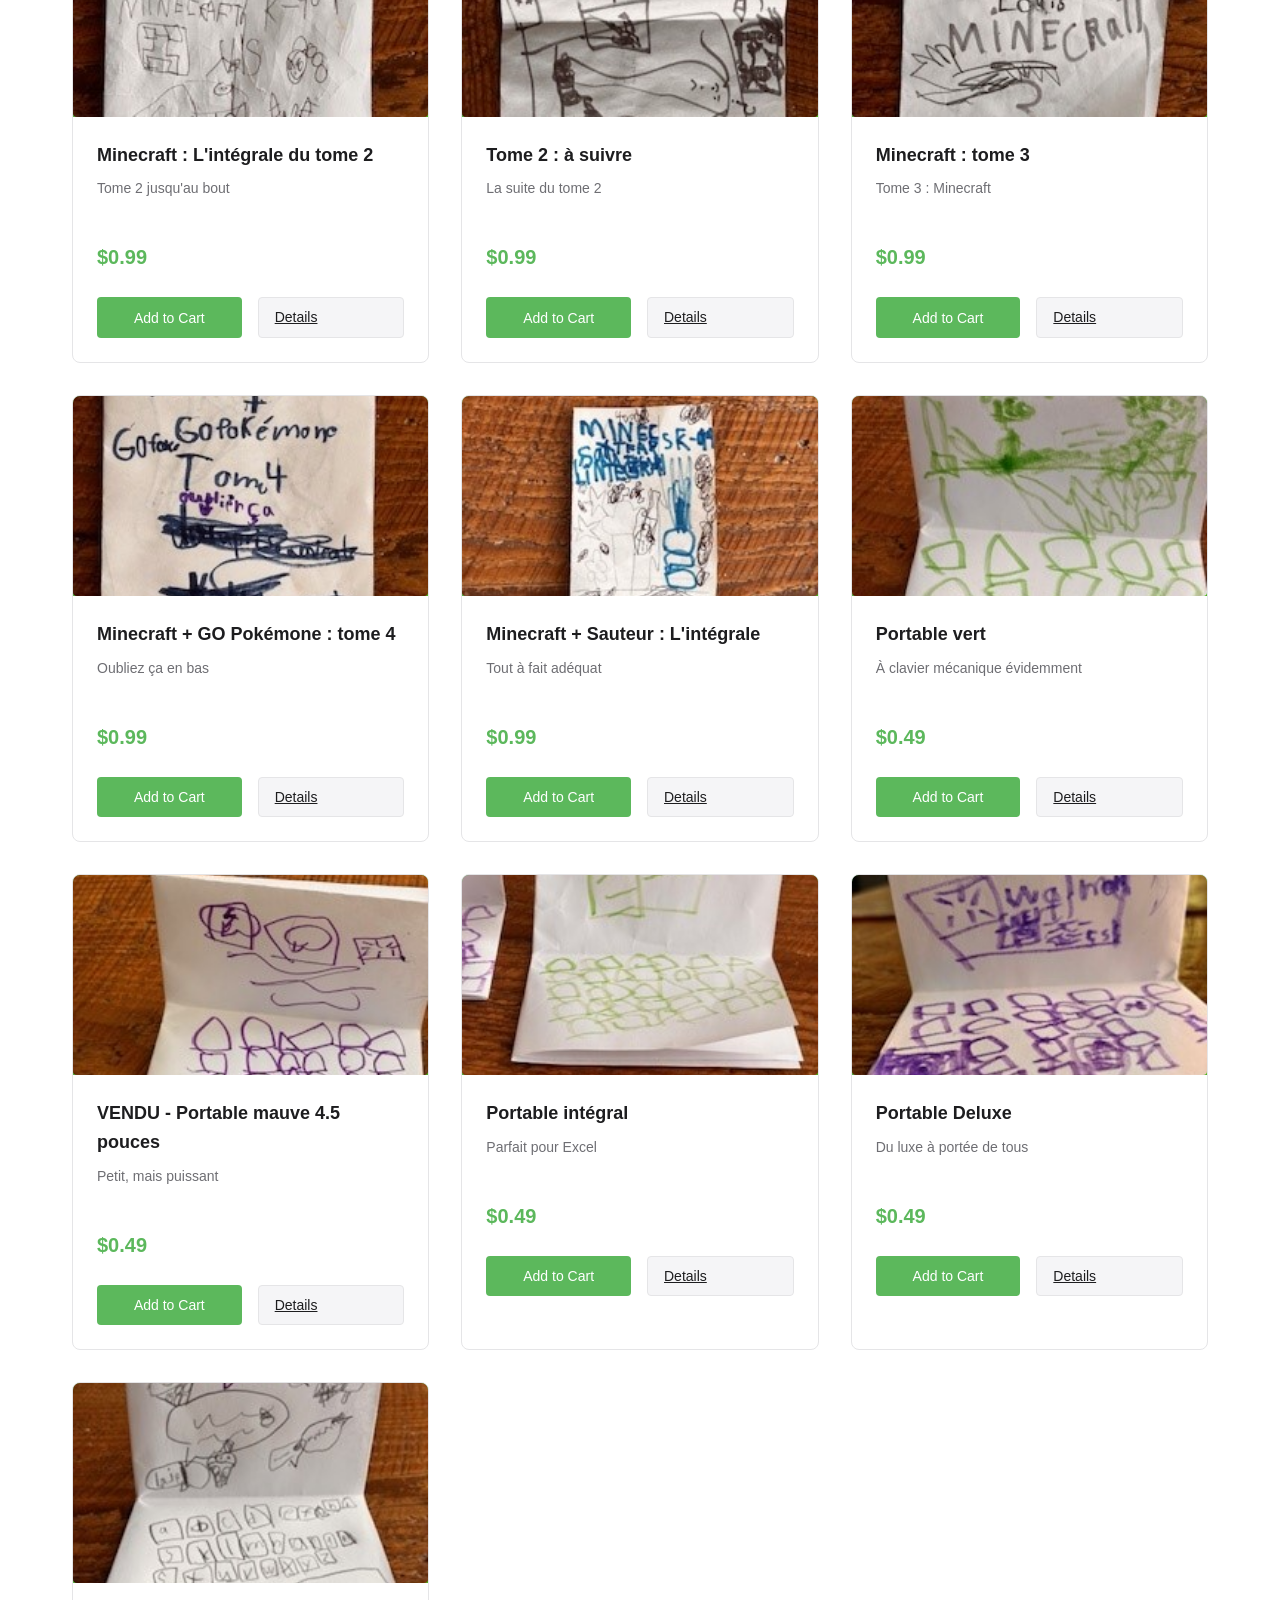
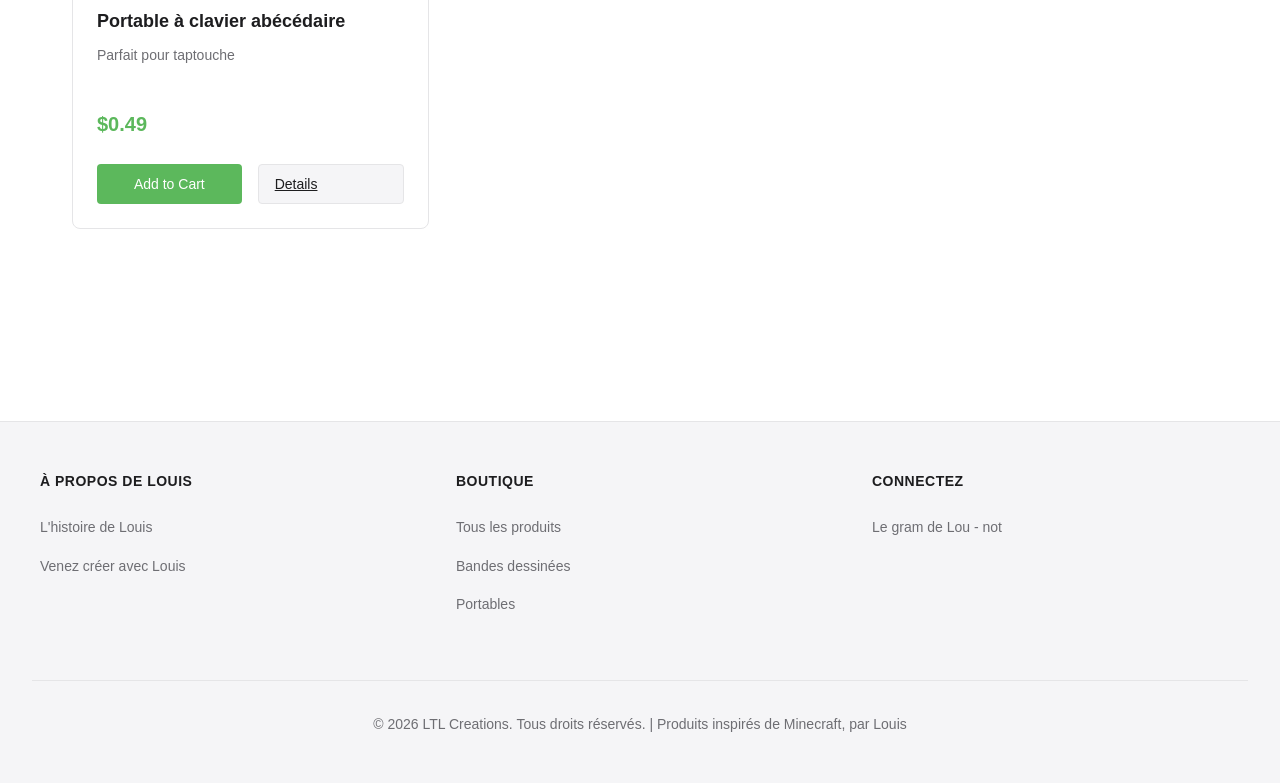
<file: pages/product-detail.html>
<!DOCTYPE html>
<html lang="en">
<head>
  <meta charset="UTF-8">
  <meta name="viewport" content="width=device-width, initial-scale=1.0">
  <title>LTL Creations - Des outils de génie pour les petits et les grands</title>
  <link rel="stylesheet" href="../css/styles.css">
</head>
<body>
  <!-- Header & Navigation -->
  <header>
    <nav>
      <a href="index.html" class="logo">
        <div class="logo-icon">
          <img src="https://djublanchard.github.io/ltl-creations/assets/images/Designer.png" alt="LTL Créations Logo" style="height: 100% ; width: 100%">
        </div>
        <span>LTL Créations</span>
      </a>
      <ul class="nav-menu">
        <li><a href="../index.html">Accueil</a></li>
        <li><a href="products.html">Boutique</a></li>
        <li><a href="about.html">À propos de Louis</a></li>
      </ul>
      <div class="nav-icons">
          <a href="cart.html" class="cart-icon" style="font-size: x-large;">
          🛒
          <span class="cart-count" id="cart-count" style="display: none;">0</span>
        </a>
      </div>
    </nav>
  </header>

  <!-- Product Detail -->
  <section class="featured-section" style="padding: 3rem 1.5rem;">
    <div id="product-detail-content">
      <p style="text-align: center;">Loading product...</p>
    </div>
  </section>

  <!-- Related Products Section -->
  <section class="featured-section" style="background-color: #f5f5f7; margin-left: -50vw; margin-right: -50vw; padding-left: 50vw; padding-right: 50vw;">
    <h2 class="section-title">Vous pourriez aussi aimer, tsé</h2>
    <div class="featured-grid" id="related-products"></div>
  </section>

  <!-- Footer -->
  <footer>
    <div class="footer-content">
      <div class="footer-section">
        <h3>À propos de Louis</h3>
        <ul>
          <li><a href="pages/about.html">L'histoire de Louis</a></li>
          <li><a href="#careers">Venez créer avec Louis</a></li>
        </ul>
      </div>
      <div class="footer-section">
        <h3>Boutique</h3>
        <ul>
          <li><a href="pages/products.html">Tous les produits</a></li>
          <li><a href="pages/products.html?filter=Bandes dessinées">Bandes dessinées</a></li>
          <li><a href="pages/products.html?filter=Portable">Portables</a></li>
        </ul>
      </div>
      <div class="footer-section">
        <h3>Connectez</h3>
        <ul>
          <li><a href="#instagram">Le gram de Lou - not</a></li>
        </ul>
      </div>
    </div>
    <div class="footer-bottom">
      <p>&copy; 2026 LTL Creations. Tous droits réservés. | Produits inspirés de Minecraft, par Louis</p>
    </div>
  </footer>

  <script src="../js/script.js"></script>
  <script>
    document.addEventListener('DOMContentLoaded', function() {
      initProductDetailPage();
      
      // Display related products
      const productId = getQueryParam('id');
      const relatedContainer = document.getElementById('related-products');
      if (relatedContainer) {
        const related = PRODUCTS.filter(p => p.id !== parseInt(productId)).slice(0, 3);
        related.forEach(product => {
          relatedContainer.appendChild(createProductCard(product));
        });
      }
    });
  </script>
</body>
</html>
</file>
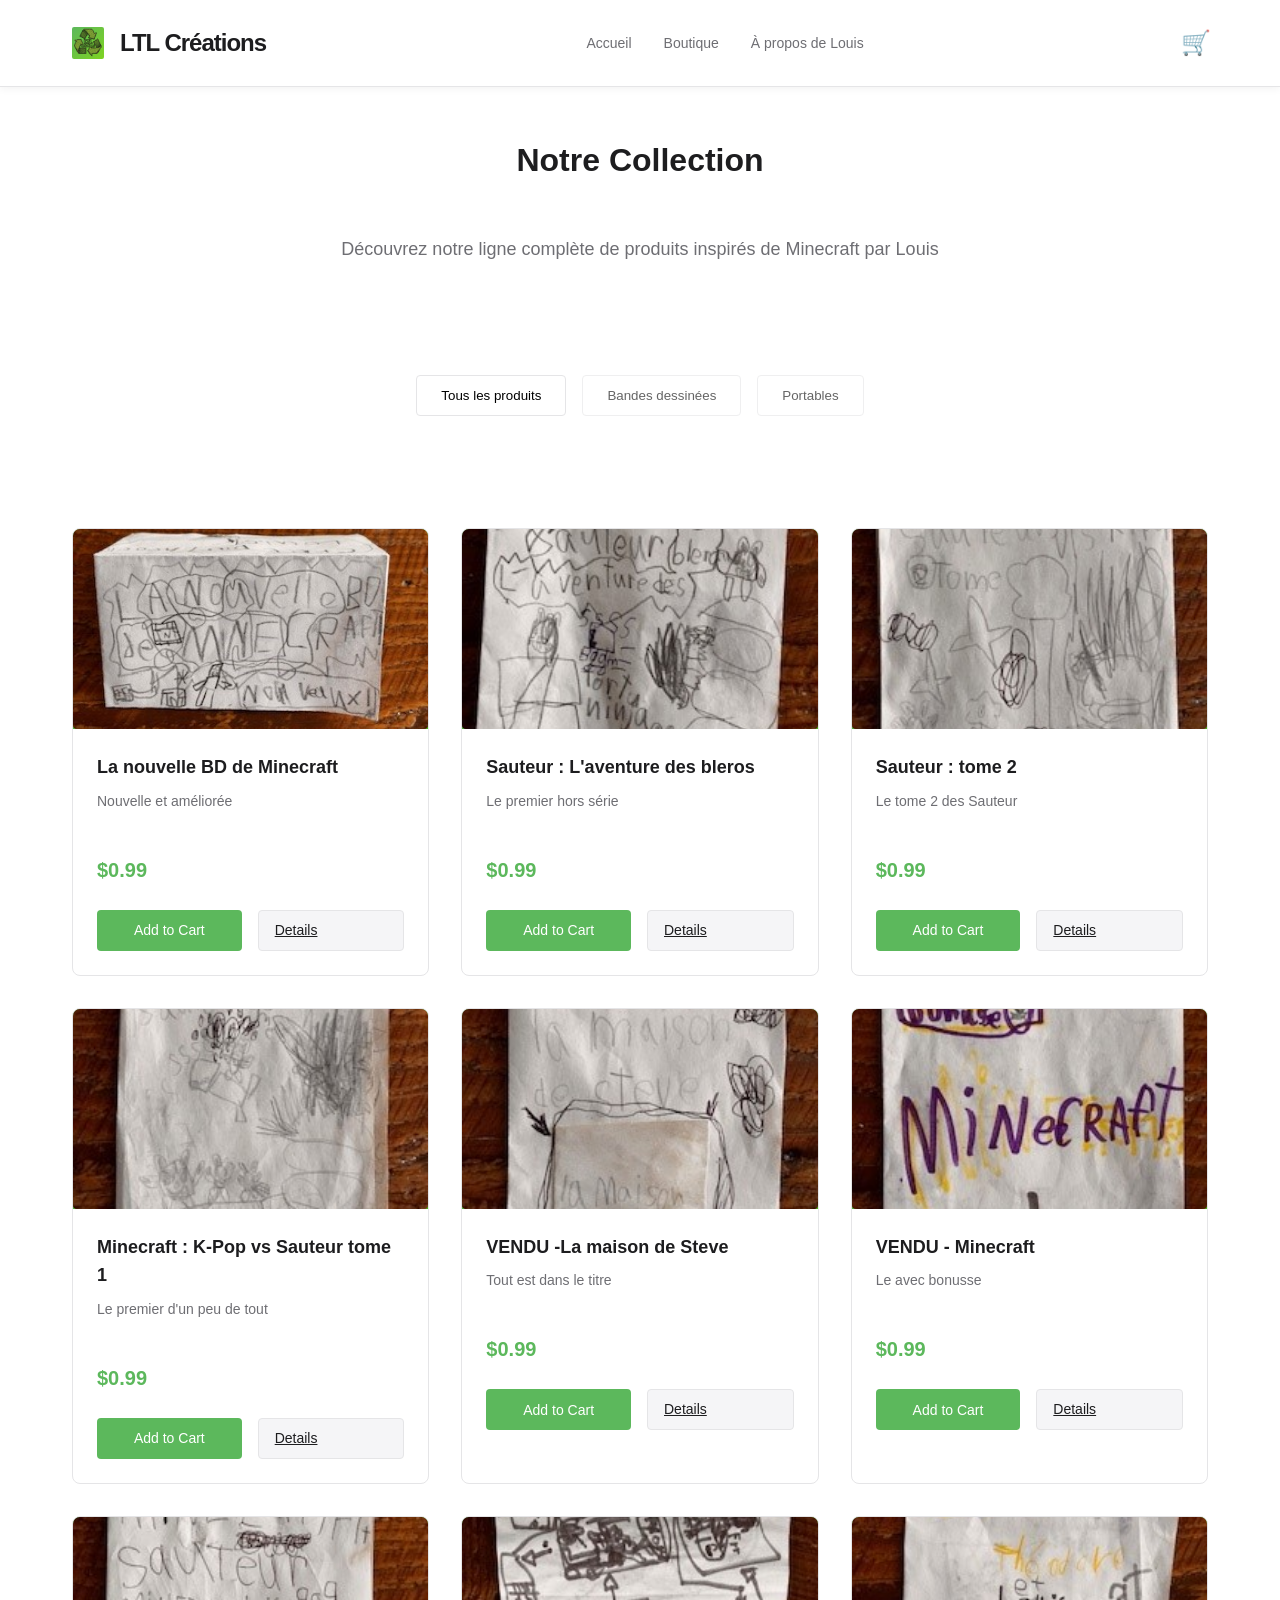
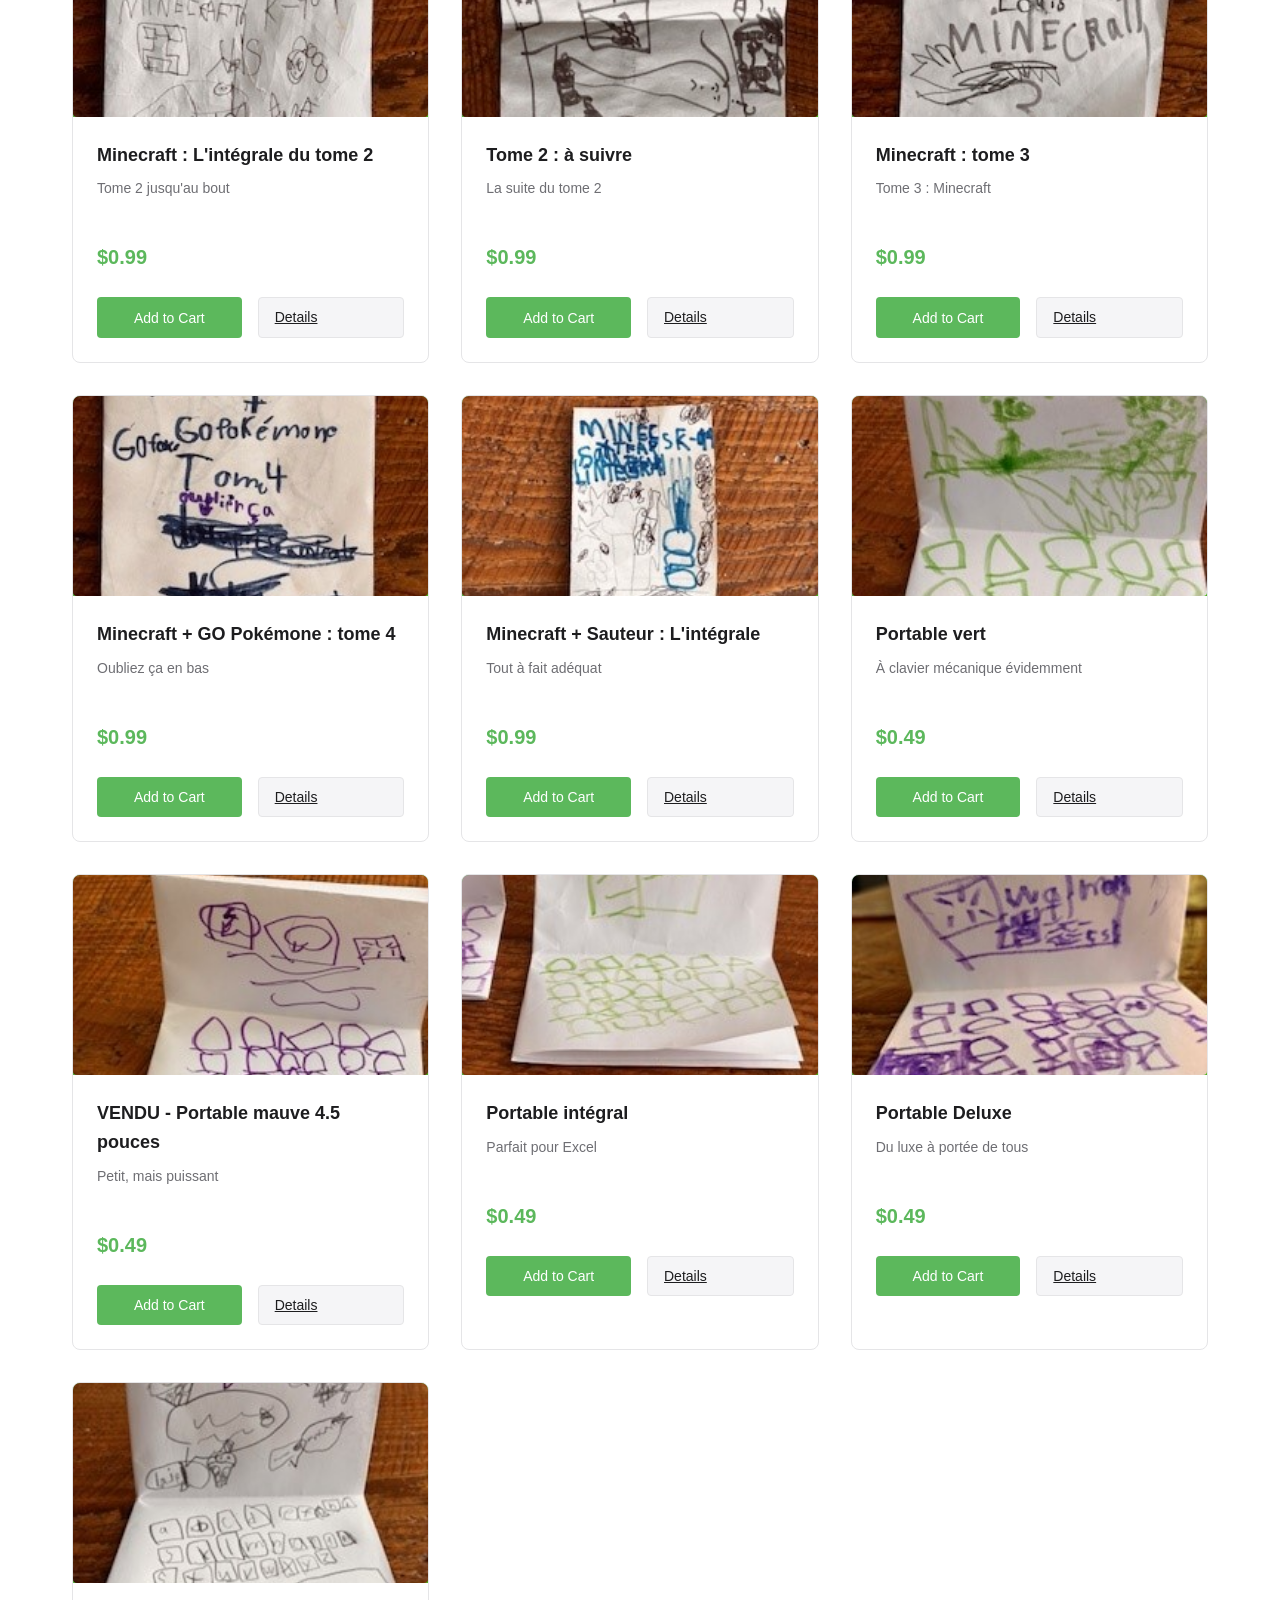
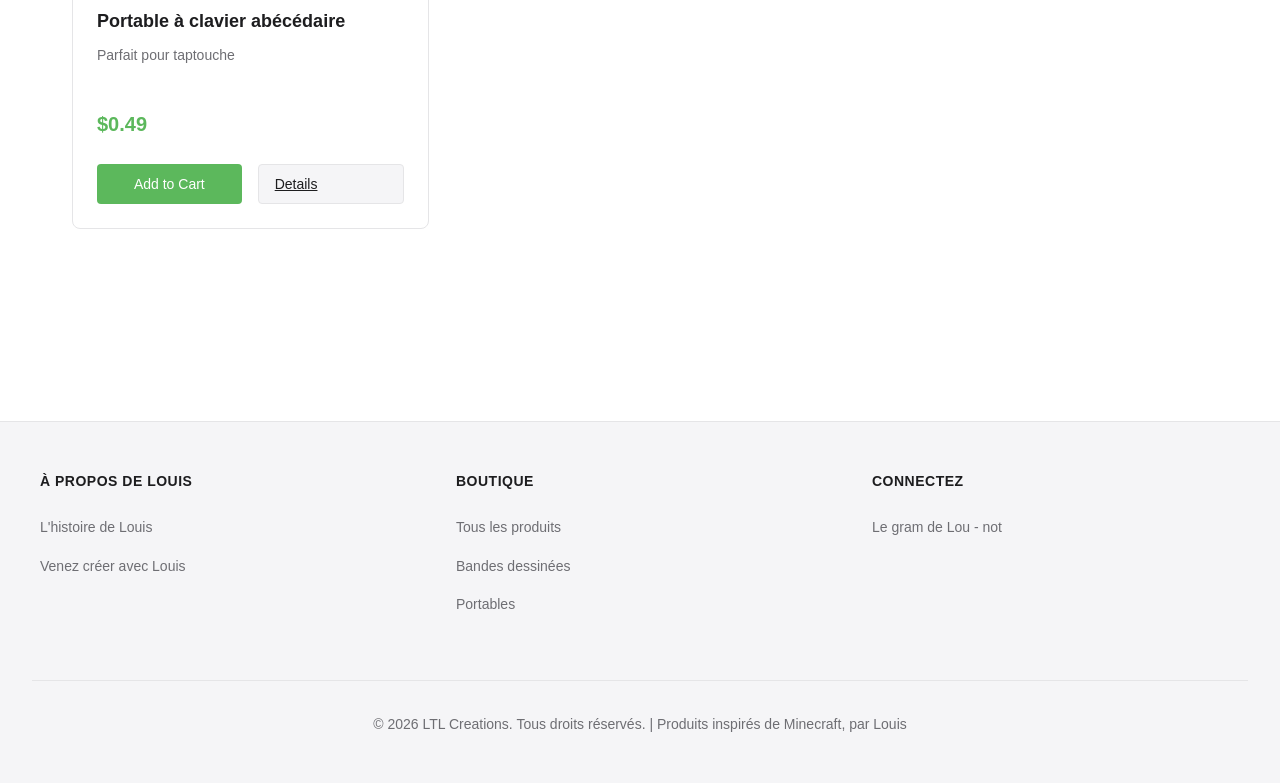
<file: pages/products.html>
<!DOCTYPE html>
<html lang="en">
<head>
  <meta charset="UTF-8">
  <meta name="viewport" content="width=device-width, initial-scale=1.0">
  <title>LTL Créations - Des outils de génie pour les petits et les grands</title>
  <link rel="stylesheet" href="../css/styles.css">
</head>
<body>
  <!-- Header & Navigation -->
  <header>
    <nav>
      <a href="index.html" class="logo">
        <div class="logo-icon">
          <img src="https://djublanchard.github.io/ltl-creations/assets/images/Designer.png" alt="LTL Créations Logo" style="height: 100% ; width: 100%">
        </div>
        <span>LTL Créations</span>
      </a>
      <ul class="nav-menu">
        <li><a href="../index.html">Accueil</a></li>
        <li><a href="products.html">Boutique</a></li>
        <li><a href="about.html">À propos de Louis</a></li>
      </ul>
      <div class="nav-icons">
        <a href="cart.html" class="cart-icon" style="font-size: x-large;">
          🛒
          <span class="cart-count" id="cart-count" style="display: none;">0</span>
        </a>
      </div>
    </nav>
  </header>

  <!-- Page Header -->
  <section class="featured-section" style="text-align: center; padding: 3rem 1.5rem;">
    <h1 class="section-title">Notre Collection</h1>
    <p style="color: #6e6e73; font-size: 1.125rem; max-width: 600px; margin: 0 auto;">
      Découvrez notre ligne complète de produits inspirés de Minecraft par Louis
    </p>
  </section>

  <!-- Filter Section -->
  <section class="featured-section" style="text-align: center; padding-bottom: 0;">
    <div style="display: flex; justify-content: center; gap: 1rem; flex-wrap: wrap; margin-bottom: 3rem;">
      <button data-filter="all" style="padding: 0.75rem 1.5rem; border: 1px solid #e5e5e7; background: white; border-radius: 4px; cursor: pointer; font-weight: 500; opacity: 1; transition: all 0.2s;">
        Tous les produits
      </button>
      <button data-filter="Bandes dessinées" style="padding: 0.75rem 1.5rem; border: 1px solid #e5e5e7; background: white; border-radius: 4px; cursor: pointer; font-weight: 500; opacity: 0.6; transition: all 0.2s;">
        Bandes dessinées  
      </button>
      <button data-filter="Portables" style="padding: 0.75rem 1.5rem; border: 1px solid #e5e5e7; background: white; border-radius: 4px; cursor: pointer; font-weight: 500; opacity: 0.6; transition: all 0.2s;">
        Portables
      </button>
    </div>
  </section>

  <!-- Products Grid -->
  <section class="featured-section">
    <div class="featured-grid" id="featured-grid"></div>
  </section>

  <!-- Footer -->
  <footer>
    <div class="footer-content">
      <div class="footer-section">
        <h3>À propos de Louis</h3>
        <ul>
          <li><a href="pages/about.html">L'histoire de Louis</a></li>
          <li><a href="#careers">Venez créer avec Louis</a></li>
        </ul>
      </div>
      <div class="footer-section">
        <h3>Boutique</h3>
        <ul>
          <li><a href="pages/products.html">Tous les produits</a></li>
          <li><a href="pages/products.html?filter=Bandes dessinées">Bandes dessinées</a></li>
          <li><a href="pages/products.html?filter=Portable">Portables</a></li>
        </ul>
      </div>
      <div class="footer-section">
        <h3>Connectez</h3>
        <ul>
          <li><a href="#instagram">Le gram de Lou - not</a></li>
        </ul>
      </div>
    </div>
    <div class="footer-bottom">
      <p>&copy; 2026 LTL Creations. Tous droits réservés. | Produits inspirés de Minecraft, par Louis</p>
    </div>
  </footer>

  <script src="../js/script.js"></script>
  <script>
    document.addEventListener('DOMContentLoaded', function() {
      displayProducts(PRODUCTS);
    });
  </script>
</body>
</html>
</file>
<file: css/styles.css>
/* ===================================
   LTL Creations - Global Styles
   Minecraft Palette + Apple Design
   =================================== */

:root {
  /* Minecraft Green Palette */
  --mc-grass: #5cb85c;
  --mc-grass-light: #7ed321;
  --mc-grass-dark: #2d5016;
  --mc-leaves: #48b518;
  --mc-stone: #727272;
  --mc-dirt: #8b6f47;
  --mc-oak: #8b5a2b;
  --mc-pixel-dark: #1a1a1a;
  
  /* Apple-Inspired Neutrals */
  --apple-white: #ffffff;
  --apple-light-gray: #f5f5f7;
  --apple-gray: #e5e5e7;
  --apple-dark-gray: #6e6e73;
  --apple-black: #1d1d1f;
  
  /* Spacing & Typography */
  --spacing-xs: 0.5rem;
  --spacing-sm: 1rem;
  --spacing-md: 1.5rem;
  --spacing-lg: 2rem;
  --spacing-xl: 3rem;
  --spacing-2xl: 4rem;
  
  /* Font Sizes */
  --text-xs: 0.75rem;
  --text-sm: 0.875rem;
  --text-base: 1rem;
  --text-lg: 1.125rem;
  --text-xl: 1.25rem;
  --text-2xl: 1.5rem;
  --text-3xl: 2rem;
  --text-4xl: 2.5rem;
  
  /* Border Radius (pixel-art inspired) */
  --radius-sm: 2px;
  --radius-md: 4px;
  --radius-lg: 8px;
}

/* ===================================
   Reset & Base Styles
   =================================== */

* {
  margin: 0;
  padding: 0;
  box-sizing: border-box;
}

html {
  scroll-behavior: smooth;
  font-size: 16px;
}

body {
  font-family: -apple-system, BlinkMacSystemFont, 'Segoe UI', Roboto, 'Helvetica Neue', Arial, sans-serif;
  background-color: var(--apple-white);
  color: var(--apple-black);
  line-height: 1.6;
  overflow-x: hidden;
}

/* ===================================
   Header & Navigation
   =================================== */

header {
  background-color: var(--apple-white);
  border-bottom: 1px solid var(--apple-gray);
  position: sticky;
  top: 0;
  z-index: 1000;
  box-shadow: 0 2px 8px rgba(0, 0, 0, 0.05);
}

nav {
  display: flex;
  justify-content: space-between;
  align-items: center;
  max-width: 1200px;
  margin: 0 auto;
  padding: var(--spacing-md) var(--spacing-lg);
}

.logo {
  font-size: var(--text-2xl);
  font-weight: 600;
  letter-spacing: -1px;
  display: flex;
  align-items: center;
  gap: var(--spacing-sm);
  color: var(--apple-black);
  text-decoration: none;
  transition: opacity 0.3s ease;
}

.logo:hover {
  opacity: 0.8;
}

.logo-icon {
  width: 32px;
  height: 32px;
  background: linear-gradient(135deg, var(--mc-grass) 0%, var(--mc-grass-light) 100%);
  display: flex;
  align-items: center;
  justify-content: center;
  border-radius: var(--radius-sm);
  font-size: var(--text-lg);
  font-weight: bold;
  color: var(--apple-white);
}

.nav-menu {
  display: flex;
  list-style: none;
  gap: var(--spacing-lg);
  align-items: center;
}

.nav-menu a {
  color: var(--apple-dark-gray);
  text-decoration: none;
  font-size: var(--text-sm);
  font-weight: 500;
  transition: color 0.2s ease;
  position: relative;
}

.nav-menu a:hover {
  color: var(--mc-grass);
}

.nav-menu a::after {
  content: '';
  position: absolute;
  bottom: -4px;
  left: 0;
  width: 0;
  height: 2px;
  background-color: var(--mc-grass);
  transition: width 0.2s ease;
}

.nav-menu a:hover::after {
  width: 100%;
}

.nav-icons {
  display: flex;
  gap: var(--spacing-md);
  align-items: center;
}

.cart-icon {
  position: relative;
  cursor: pointer;
  width: 24px;
  height: 24px;
  display: flex;
  align-items: center;
  justify-content: center;
  text-decoration: none;
  color: var(--apple-dark-gray);
  transition: color 0.2s ease;
}

.cart-icon:hover {
  color: var(--mc-grass);
}

.cart-count {
  position: absolute;
  top: -8px;
  right: -8px;
  background-color: var(--mc-grass);
  color: var(--apple-white);
  border-radius: 50%;
  width: 18px;
  height: 18px;
  display: flex;
  align-items: center;
  justify-content: center;
  font-size: var(--text-xs);
  font-weight: bold;
}

/* ===================================
   Hero Section
   =================================== */

.hero {
  background: linear-gradient(135deg, var(--apple-light-gray) 0%, var(--apple-white) 100%);
  padding: var(--spacing-2xl) var(--spacing-lg);
  text-align: center;
  position: relative;
  overflow: hidden;
}

.hero-background {
  position: absolute;
  top: 0;
  right: -100px;
  width: 400px;
  height: 400px;
  background: radial-gradient(circle, var(--mc-grass-light) 0%, var(--mc-grass) 30%, transparent 70%);
  border-radius: 50%;
  opacity: 0.1;
  animation: float 6s ease-in-out infinite;
  z-index: 0;
}

@keyframes float {
  0%, 100% { transform: translateY(0px); }
  50% { transform: translateY(-20px); }
}

.hero-content {
  max-width: 800px;
  margin: 0 auto;
  position: relative;
  z-index: 1;
}

.hero h1 {
  font-size: var(--text-4xl);
  font-weight: 700;
  margin-bottom: var(--spacing-md);
  letter-spacing: -1px;
  line-height: 1.2;
}

.hero-subtitle {
  font-size: var(--text-lg);
  color: var(--apple-dark-gray);
  margin-bottom: var(--spacing-xl);
  line-height: 1.8;
}

.cta-buttons {
  display: flex;
  gap: var(--spacing-md);
  justify-content: center;
  flex-wrap: wrap;
}

.btn {
  padding: var(--spacing-sm) var(--spacing-lg);
  border: none;
  border-radius: var(--radius-md);
  font-size: var(--text-sm);
  font-weight: 500;
  cursor: pointer;
  transition: all 0.3s ease;
  text-decoration: none;
  display: inline-block;
  text-align: center;
}

.btn-primary {
  background-color: var(--mc-grass);
  color: var(--apple-white);
}

.btn-primary:hover {
  background-color: var(--mc-grass-light);
  transform: translateY(-2px);
  box-shadow: 0 8px 16px rgba(92, 184, 92, 0.3);
}

.btn-secondary {
  background-color: var(--apple-light-gray);
  color: var(--apple-black);
  border: 1px solid var(--apple-gray);
}

.btn-secondary:hover {
  background-color: var(--apple-gray);
  transform: translateY(-2px);
}

/* ===================================
   Featured Section
   =================================== */

.featured-section {
  max-width: 1200px;
  margin: 0 auto;
  padding: var(--spacing-2xl) var(--spacing-lg);
}

.section-title {
  font-size: var(--text-3xl);
  font-weight: 600;
  margin-bottom: var(--spacing-xl);
  text-align: center;
}

.featured-grid {
  display: grid;
  grid-template-columns: repeat(auto-fit, minmax(280px, 1fr));
  gap: var(--spacing-lg);
  margin-bottom: var(--spacing-2xl);
}

/* ===================================
   Product Cards
   =================================== */

.product-card {
  background: var(--apple-white);
  border-radius: var(--radius-lg);
  overflow: hidden;
  transition: all 0.3s ease;
  border: 1px solid var(--apple-gray);
  cursor: pointer;
}

.product-card:hover {
  transform: translateY(-8px);
  box-shadow: 0 16px 32px rgba(0, 0, 0, 0.1);
}

.product-image {
  width: 100%;
  height: 200px;
  background: linear-gradient(135deg, var(--mc-grass) 0%, var(--mc-leaves) 100%);
  display: flex;
  align-items: center;
  justify-content: center;
  color: var(--apple-white);
  font-size: var(--text-4xl);
  overflow: hidden;
}

.product-image img {
  width: 100%;
  height: 100%;
  object-fit: cover;
}

.product-info {
  padding: var(--spacing-md);
}

.product-name {
  font-size: var(--text-lg);
  font-weight: 600;
  margin-bottom: var(--spacing-xs);
}

.product-description {
  font-size: var(--text-sm);
  color: var(--apple-dark-gray);
  margin-bottom: var(--spacing-md);
  min-height: 40px;
}

.product-price {
  font-size: var(--text-xl);
  font-weight: 700;
  color: var(--mc-grass);
  margin-bottom: var(--spacing-md);
}

.product-card-actions {
  display: flex;
  gap: var(--spacing-sm);
}

.btn-small {
  flex: 1;
  padding: var(--spacing-xs) var(--spacing-sm);
  font-size: var(--text-sm);
  border: none;
  border-radius: var(--radius-md);
  cursor: pointer;
  transition: all 0.2s ease;
}

.btn-add {
  background-color: var(--mc-grass);
  color: var(--apple-white);
}

.btn-add:hover {
  background-color: var(--mc-grass-light);
}

.btn-details {
  background-color: var(--apple-light-gray);
  color: var(--apple-black);
  border: 1px solid var(--apple-gray);
}

.btn-details:hover {
  background-color: var(--apple-gray);
}

/* ===================================
   Footer
   =================================== */

footer {
  background-color: var(--apple-light-gray);
  border-top: 1px solid var(--apple-gray);
  padding: var(--spacing-xl) var(--spacing-lg);
  margin-top: var(--spacing-2xl);
}

.footer-content {
  max-width: 1200px;
  margin: 0 auto;
  display: grid;
  grid-template-columns: repeat(auto-fit, minmax(200px, 1fr));
  gap: var(--spacing-xl);
}

.footer-section h3 {
  font-size: var(--text-sm);
  font-weight: 600;
  margin-bottom: var(--spacing-md);
  text-transform: uppercase;
  letter-spacing: 0.5px;
}

.footer-section ul {
  list-style: none;
}

.footer-section a {
  color: var(--apple-dark-gray);
  text-decoration: none;
  font-size: var(--text-sm);
  display: block;
  margin-bottom: var(--spacing-sm);
  transition: color 0.2s ease;
}

.footer-section a:hover {
  color: var(--mc-grass);
}

.footer-bottom {
  text-align: center;
  margin-top: var(--spacing-xl);
  padding-top: var(--spacing-lg);
  border-top: 1px solid var(--apple-gray);
  font-size: var(--text-sm);
  color: var(--apple-dark-gray);
}

/* ===================================
   Cart & Forms
   =================================== */

.cart-container, .form-container {
  max-width: 600px;
  margin: var(--spacing-2xl) auto;
  padding: var(--spacing-lg);
  background: var(--apple-white);
  border-radius: var(--radius-lg);
  border: 1px solid var(--apple-gray);
}

.form-group {
  margin-bottom: var(--spacing-md);
}

.form-group label {
  display: block;
  font-weight: 500;
  margin-bottom: var(--spacing-xs);
  font-size: var(--text-sm);
}

.form-group input,
.form-group textarea,
.form-group select {
  width: 100%;
  padding: var(--spacing-sm);
  border: 1px solid var(--apple-gray);
  border-radius: var(--radius-md);
  font-family: inherit;
  font-size: var(--text-sm);
  transition: border-color 0.2s ease;
}

.form-group input:focus,
.form-group textarea:focus,
.form-group select:focus {
  outline: none;
  border-color: var(--mc-grass);
  box-shadow: 0 0 0 3px rgba(92, 184, 92, 0.1);
}

.cart-item {
  display: flex;
  justify-content: space-between;
  align-items: center;
  padding: var(--spacing-md);
  border-bottom: 1px solid var(--apple-gray);
}

.cart-item-info h3 {
  margin-bottom: var(--spacing-xs);
}

.cart-item-price {
  font-weight: 600;
  color: var(--mc-grass);
}

.remove-btn {
  background: none;
  border: none;
  color: var(--apple-dark-gray);
  cursor: pointer;
  font-size: var(--text-lg);
  transition: color 0.2s ease;
}

.remove-btn:hover {
  color: #e74c3c;
}

.cart-summary {
  padding: var(--spacing-md);
  background: var(--apple-light-gray);
  border-radius: var(--radius-md);
  margin-top: var(--spacing-md);
}

.summary-row {
  display: flex;
  justify-content: space-between;
  margin-bottom: var(--spacing-sm);
  font-size: var(--text-sm);
}

.summary-total {
  font-size: var(--text-lg);
  font-weight: 700;
  border-top: 2px solid var(--apple-gray);
  padding-top: var(--spacing-md);
  margin-top: var(--spacing-md);
}

/* ===================================
   Responsive Design
   =================================== */

@media (max-width: 768px) {
  :root {
    --text-4xl: 2rem;
    --text-3xl: 1.5rem;
    --spacing-xl: 2rem;
    --spacing-2xl: 2.5rem;
  }
  
  nav {
    flex-wrap: wrap;
    padding: var(--spacing-md);
  }
  
  .nav-menu {
    order: 3;
    width: 100%;
    gap: var(--spacing-md);
    margin-top: var(--spacing-md);
  }
  
  .hero {
    padding: var(--spacing-xl) var(--spacing-md);
  }
  
  .cta-buttons {
    flex-direction: column;
    align-items: stretch;
  }
  
  .btn {
    width: 100%;
  }
  
  .featured-grid {
    grid-template-columns: 1fr;
  }
  
  .footer-content {
    grid-template-columns: 1fr;
  }
}

@media (max-width: 480px) {
  :root {
    --text-2xl: 1.25rem;
    --text-lg: 1rem;
    --spacing-lg: 1rem;
    --spacing-xl: 1.5rem;
  }
  
  .logo {
    font-size: var(--text-xl);
  }
  
  .nav-menu {
    gap: var(--spacing-sm);
  }
  
  .hero h1 {
    font-size: var(--text-2xl);
  }
  
  .section-title {
    font-size: var(--text-2xl);
  }
}
</file>
